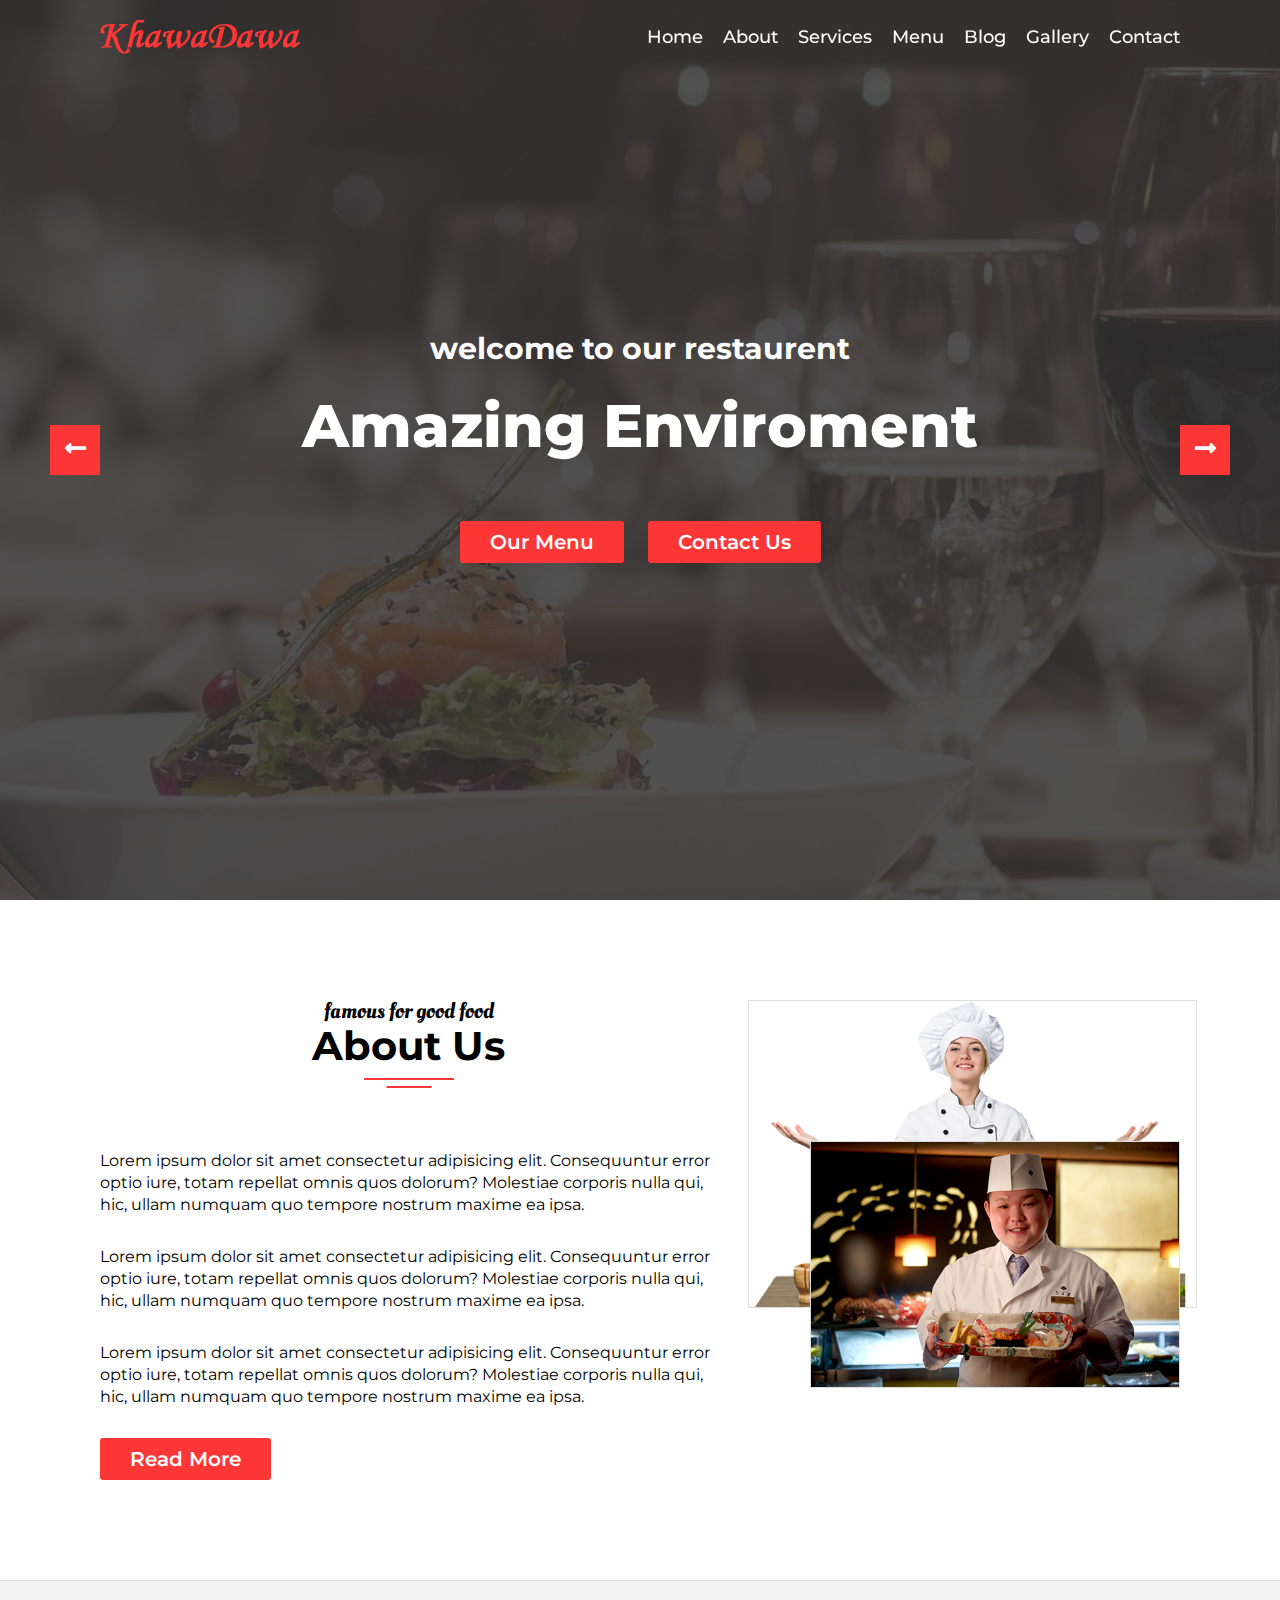
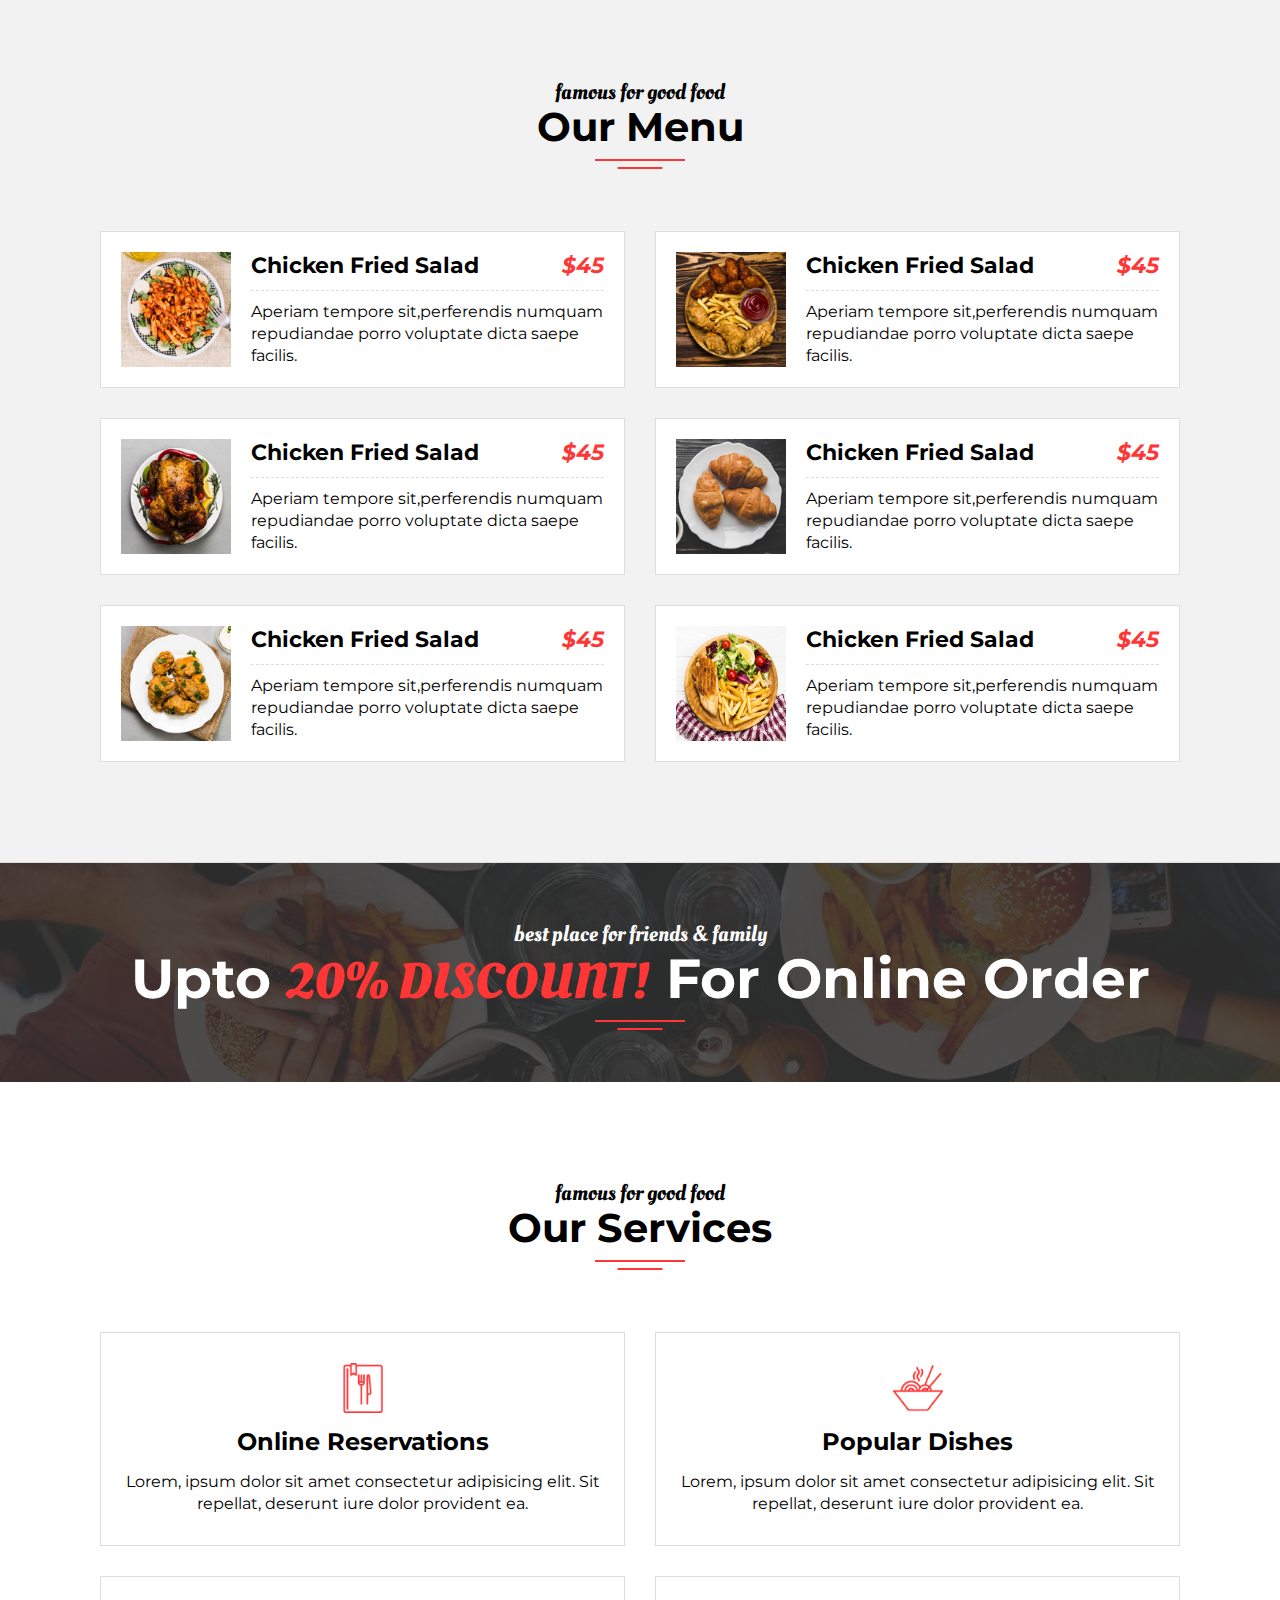
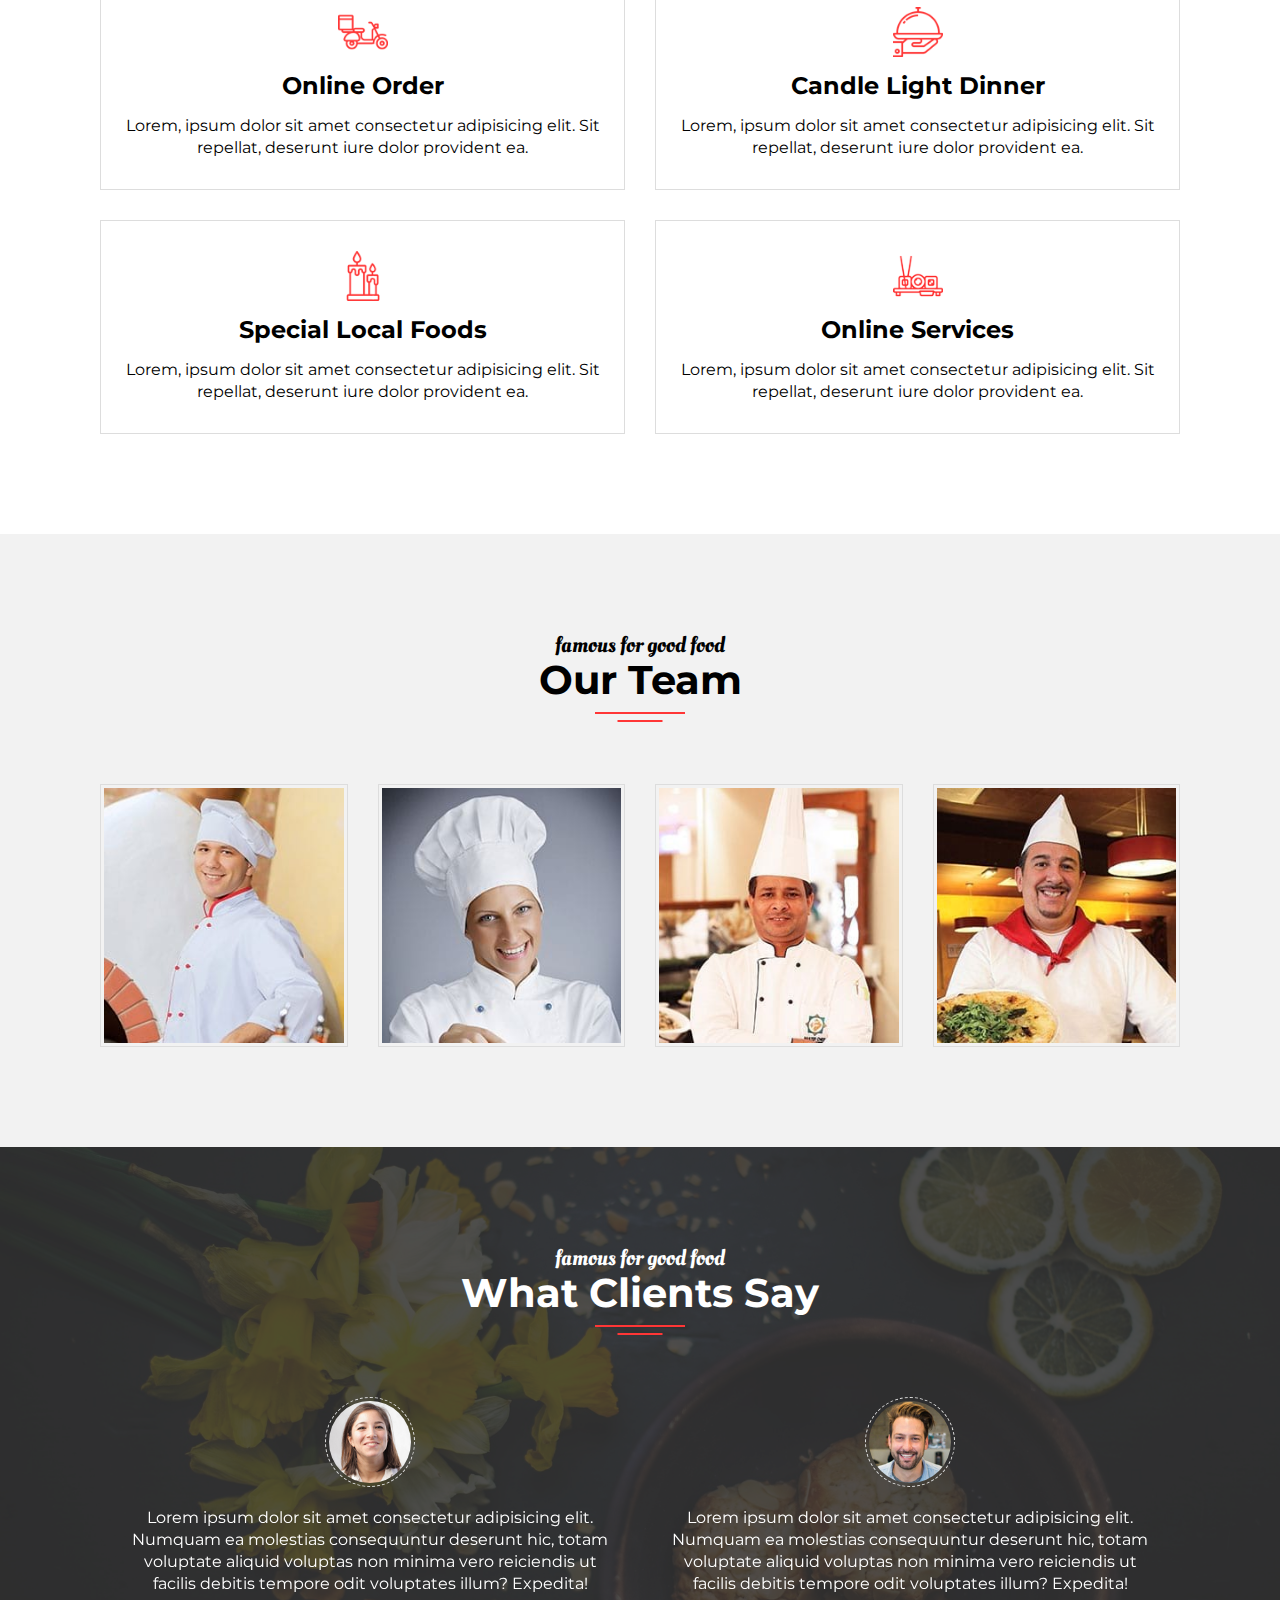
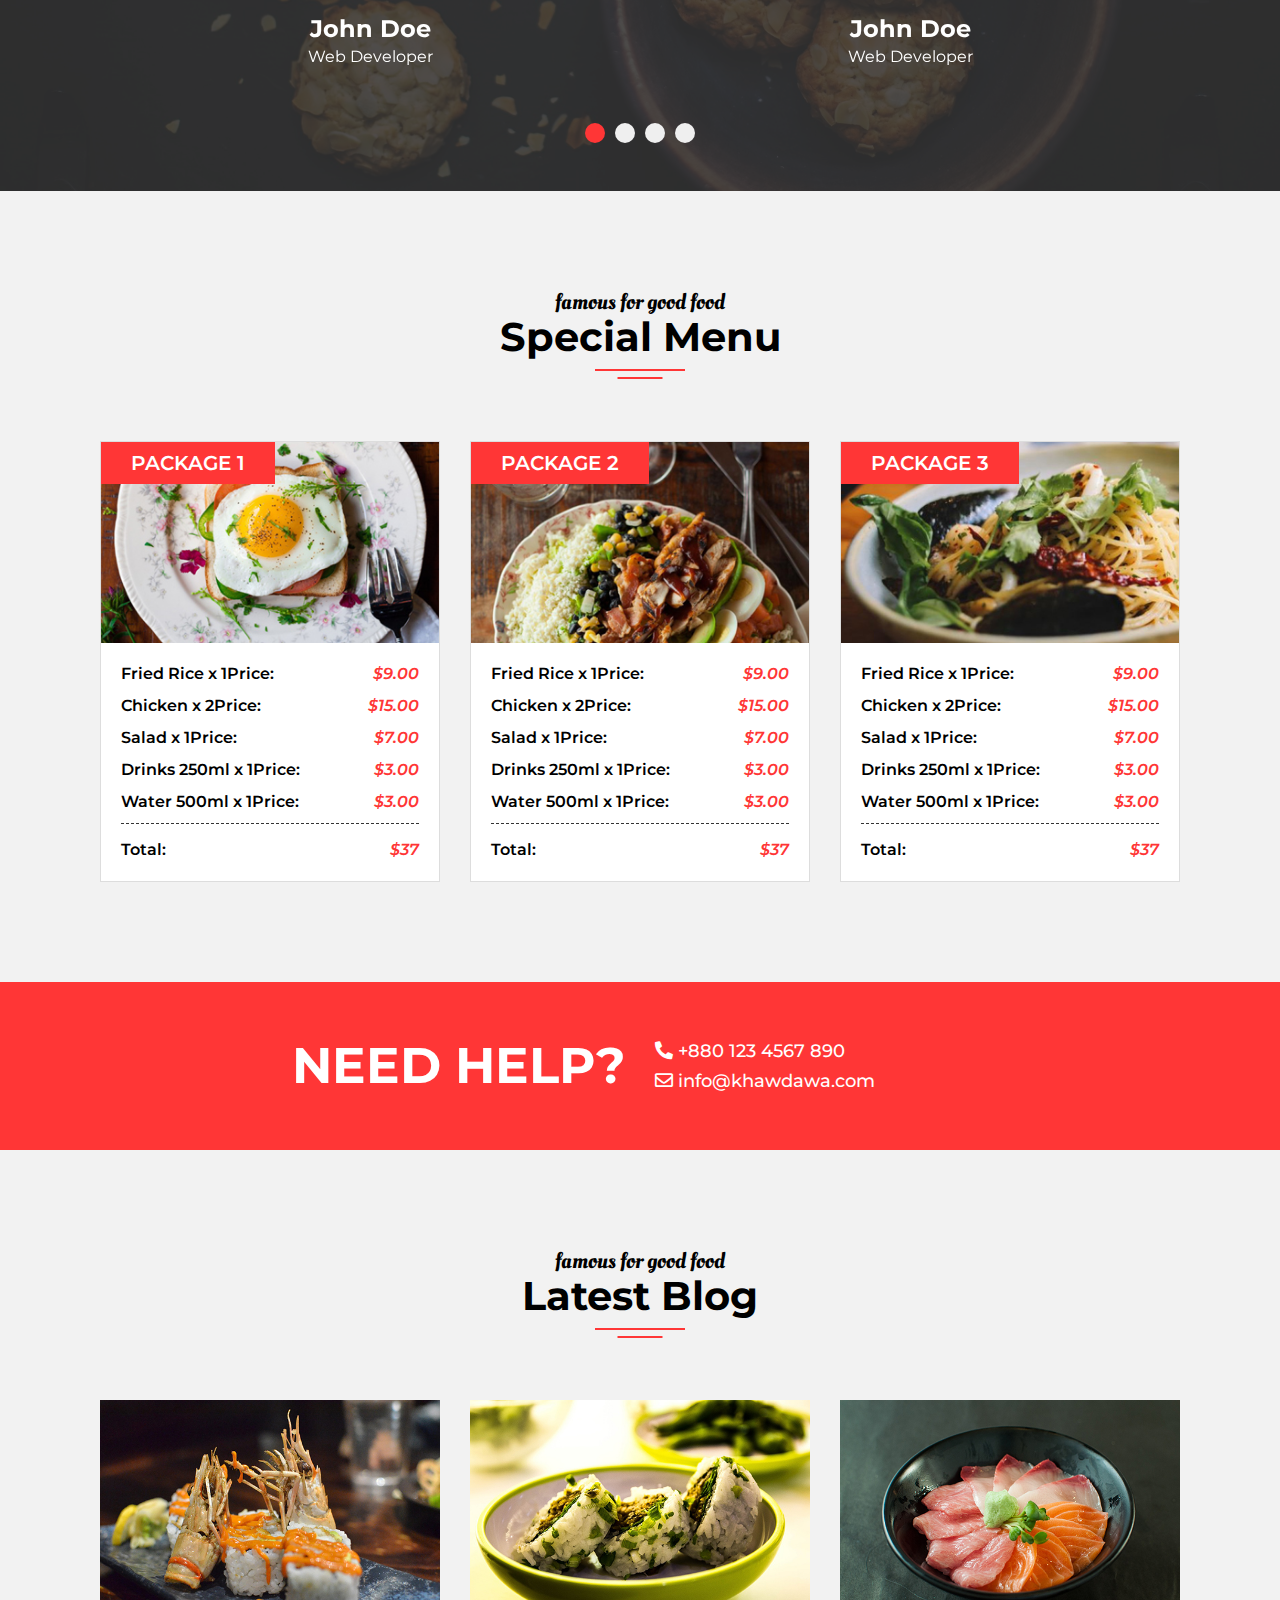
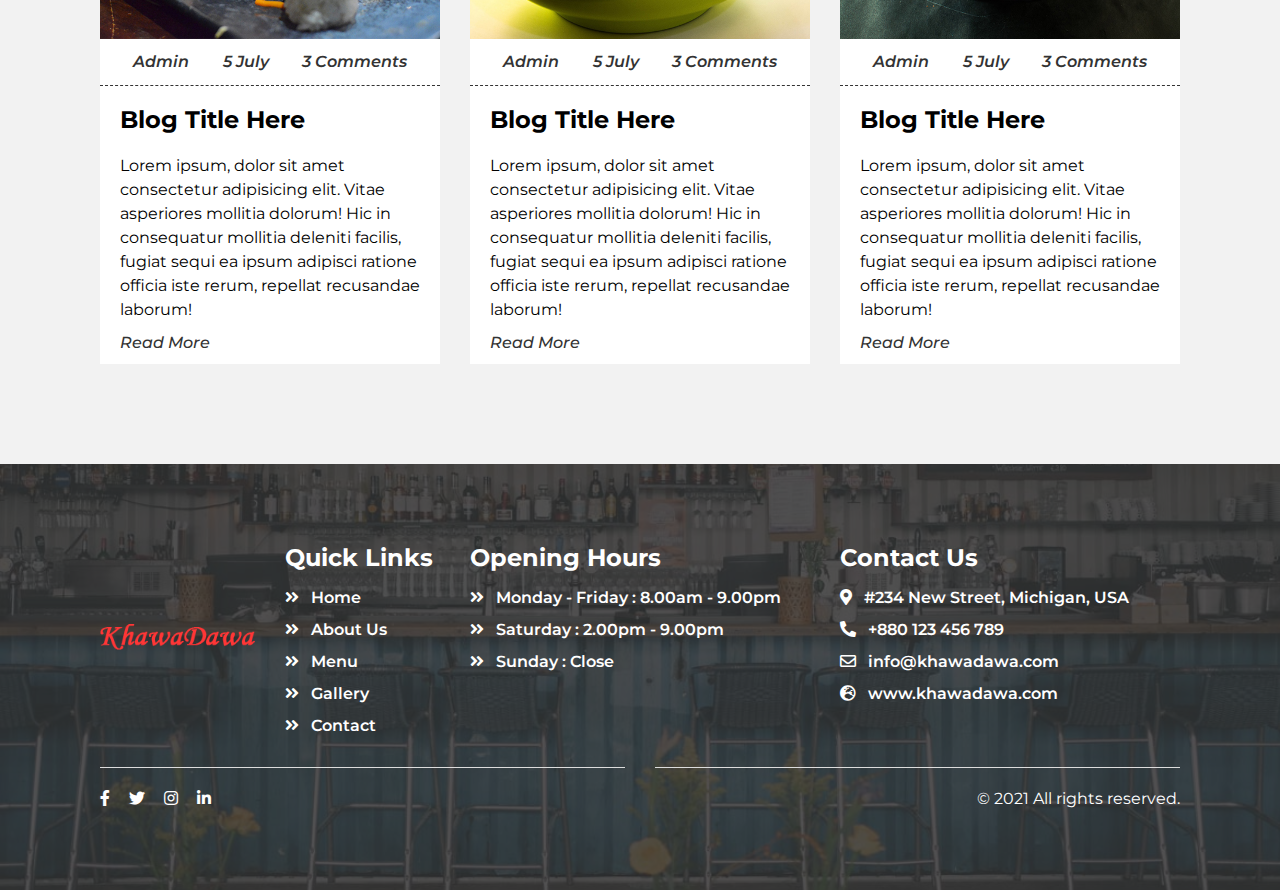
<file: index.html>
<!DOCTYPE html>
<html lang="en">
<head>
    <meta charset="UTF-8">
    <meta http-equiv="X-UA-Compatible" content="IE=edge">
    <meta name="viewport" content="width=device-width, initial-scale=1.0">
    <title>Home | Project Khawdawa</title>
    <!-- Font Awesome CSS -->
    <link rel="stylesheet" href="assets/css/plugins/font-awesome/css/all.min.css">
    <!-- Slick Slider CSS -->
    <link rel="stylesheet" href="assets/css/plugins/slick-slider/slick.css">
    <!-- Mobile Menu CSS -->
    <link rel="stylesheet" href="assets/css/plugins/slick-menu/slick-menu.css">
    <!-- Main CSS -->
    <link rel="stylesheet" href="assets/css/style.css">
</head>
<body>
    <!-- Header Area Start -->
    <header class="header-area">
        <div class="container">
            <div class="row align-center">
                <div class="col-md-3 col-sm-12">
                    <div class="logo">
                        <a href="">
                            <img src="assets/img/logo.png" alt="">
                        </a>
                    </div>
                </div>
                <div class="col-md-9 col-sm-12">
                    <div class="menu" id="nav">
                        <ul class="d-flex justify-md-end justify-sm-center">
                            <li><a href="index.html">home</a></li>
                            <li><a href="about.html">about</a></li>
                            <li><a href="services.html">services</a></li>
                            <li><a href="menu.html">menu</a></li>
                            <li><a href="blog.html">blog</a></li>
                            <li><a href="gallery.html">gallery</a></li>
                            <li><a href="contact.html">contact</a></li>
                        </ul>
                    </div>
                </div>
            </div>
        </div>
    </header>
    <!-- Header Area End -->
    
    <!-- Banner Area Start -->
    <section class="banner-area">
        <div class="single-banner bg" style="background-image: url('assets/img/slider/slide-1.jpg');">
            <div class="container">
                <div class="row">
                    <div class="col-sm-12 col">
                        <div class="banner-content">
                            <h5>welcome to our restaurent</h5>
                            <h2>Amazing enviroment</h2>
                            <div class="banner-btn">
                                <a href="" class="btn btn-box">our menu</a>
                                <a href="" class="btn btn-box">contact us</a>
                            </div>
                        </div>
                    </div>
                </div>
            </div>
        </div>
        <div class="single-banner bg" style="background-image: url('assets/img/slider/slide-2.jpg');">
            <div class="container">
                <div class="row">
                    <div class="col-sm-12 col">
                        <div class="banner-content">
                            <h5>welcome to our restaurent</h5>
                            <h2>Delicious Foods Zone</h2>
                            <div class="banner-btn">
                                <a href="" class="btn btn-box">our menu</a>
                                <a href="" class="btn btn-box">contact us</a>
                            </div>
                        </div>
                    </div>
                </div>
            </div>
        </div>
        <div class="single-banner bg" style="background-image: url('assets/img/slider/slide-3.jpg');">
            <div class="container">
                <div class="row">
                    <div class="col-sm-12 col">
                        <div class="banner-content">
                            <h5>welcome to our restaurent</h5>
                            <h2>Hot And Spicy Foods</h2>
                            <div class="banner-btn">
                                <a href="" class="btn btn-box">our menu</a>
                                <a href="" class="btn btn-box">contact us</a>
                            </div>
                        </div>
                    </div>
                </div>
            </div>
        </div>
    </section>
    <!-- Banner Area End -->
    
    <!-- About Area Start -->
    <section class="about-area pt-100 pb-100">
        <div class="container">
            <div class="row">
                <div class="col-xxl-6 col-xl-7 col-sm-12">
                    <div class="section-title">
                        <span>Famous for good food</span>
                        <h4>about us</h4>
                    </div>
                    <div class="about-content">
                        <p>Lorem ipsum dolor sit amet consectetur adipisicing elit. Consequuntur error optio iure, totam repellat omnis quos dolorum? Molestiae corporis nulla qui, hic, ullam numquam quo tempore nostrum maxime ea ipsa.</p>
                        <p>Lorem ipsum dolor sit amet consectetur adipisicing elit. Consequuntur error optio iure, totam repellat omnis quos dolorum? Molestiae corporis nulla qui, hic, ullam numquam quo tempore nostrum maxime ea ipsa.</p>
                        <p>Lorem ipsum dolor sit amet consectetur adipisicing elit. Consequuntur error optio iure, totam repellat omnis quos dolorum? Molestiae corporis nulla qui, hic, ullam numquam quo tempore nostrum maxime ea ipsa.</p>
                        <a href="" class="btn btn-box">read more</a>
                    </div>
                </div>
                <div class="col-xxl-6 col-xl-5 col-lg-12">
                    <div class="about-gallery">
                        <img src="assets/img/about/about-1.jpg" alt="">
                        <img src="assets/img/about/about-2.jpg" alt="">
                    </div>
                </div>
            </div>
        </div>
    </section>
    <!-- About Area End -->

    <!-- Our Menu Start Here -->
    <section class="menu-area pt-100 pb-70">
        <div class="container">
            <div class="row">
                <div class="col-sm-12 col">
                    <div class="section-title">
                        <span>Famous for good food</span>
                        <h4>our menu</h4>
                    </div>
                </div>
            </div>
            <div class="row">
                <div class="col-lg-6">
                    <div class="single-menu">
                        <img src="assets/img/menu/menu-1.jpg" alt="">
                        <div class="menu-content">
                            <h4>Chicken Fried Salad <span>$45</span></h4>
                            <p>Aperiam tempore sit,perferendis numquam repudiandae porro voluptate dicta saepe facilis.</p>
                        </div>
                    </div>
                    <div class="single-menu">
                        <img src="assets/img/menu/menu-2.jpg" alt="">
                        <div class="menu-content">
                            <h4>Chicken Fried Salad <span>$45</span></h4>
                            <p>Aperiam tempore sit,perferendis numquam repudiandae porro voluptate dicta saepe facilis.</p>
                        </div>
                    </div>
                    <div class="single-menu">
                        <img src="assets/img/menu/menu-3.jpg" alt="">
                        <div class="menu-content">
                            <h4>Chicken Fried Salad <span>$45</span></h4>
                            <p>Aperiam tempore sit,perferendis numquam repudiandae porro voluptate dicta saepe facilis.</p>
                        </div>
                    </div>
                </div>
                <div class="col-lg-6">
                    <div class="single-menu">
                        <img src="assets/img/menu/menu-4.jpg" alt="">
                        <div class="menu-content">
                            <h4>Chicken Fried Salad <span>$45</span></h4>
                            <p>Aperiam tempore sit,perferendis numquam repudiandae porro voluptate dicta saepe facilis.</p>
                        </div>
                    </div>
                    <div class="single-menu">
                        <img src="assets/img/menu/menu-5.jpg" alt="">
                        <div class="menu-content">
                            <h4>Chicken Fried Salad <span>$45</span></h4>
                            <p>Aperiam tempore sit,perferendis numquam repudiandae porro voluptate dicta saepe facilis.</p>
                        </div>
                    </div>
                    <div class="single-menu">
                        <img src="assets/img/menu/menu-6.jpg" alt="">
                        <div class="menu-content">
                            <h4>Chicken Fried Salad <span>$45</span></h4>
                            <p>Aperiam tempore sit,perferendis numquam repudiandae porro voluptate dicta saepe facilis.</p>
                        </div>
                    </div>
                </div>
            </div>
        </div>
    </section>
    <!-- Our Menu End Here -->

    <!-- CTA Top Start Here -->
    <section class="cta-top-area bg pt-60 pb-60" style="background-image: url('assets/img/top_cta.jpg');">
        <div class="section-title">
            <span>Best place for friends & family</span>
            <h4>upto <span>20% discount!</span> for online order</h4>
        </div>
    </section>
    <!-- CTA Top End Here -->

    <!-- Services Area Start Here -->
    <section class="services-area pt-100 pb-70">
        <div class="container">
            <div class="row">
                <div class="col-sm-12 col">
                    <div class="section-title">
                        <span>Famous for good food</span>
                        <h4>our services</h4>
                    </div>
                </div>
            </div>
            <div class="row">
                <div class="col-xxl-4 col-md-6">
                    <div class="single-service">
                        <img src="assets/img/services/service-1.png" alt="">
                        <h4>Online Reservations</h4>
                        <p>Lorem, ipsum dolor sit amet consectetur adipisicing elit. Sit repellat, deserunt iure dolor provident ea.</p>
                    </div>
                </div>
                <div class="col-xxl-4 col-md-6">
                    <div class="single-service">
                        <img src="assets/img/services/service-2.png" alt="">
                        <h4>Popular Dishes</h4>
                        <p>Lorem, ipsum dolor sit amet consectetur adipisicing elit. Sit repellat, deserunt iure dolor provident ea.</p>
                    </div>
                </div>
                <div class="col-xxl-4 col-md-6">
                    <div class="single-service">
                        <img src="assets/img/services/service-3.png" alt="">
                        <h4>Online Order</h4>
                        <p>Lorem, ipsum dolor sit amet consectetur adipisicing elit. Sit repellat, deserunt iure dolor provident ea.</p>
                    </div>
                </div>
                <div class="col-xxl-4 col-md-6">
                    <div class="single-service">
                        <img src="assets/img/services/service-4.png" alt="">
                        <h4>Candle Light Dinner</h4>
                        <p>Lorem, ipsum dolor sit amet consectetur adipisicing elit. Sit repellat, deserunt iure dolor provident ea.</p>
                    </div>
                </div>
                <div class="col-xxl-4 col-md-6">
                    <div class="single-service">
                        <img src="assets/img/services/service-5.png" alt="">
                        <h4>Special Local Foods</h4>
                        <p>Lorem, ipsum dolor sit amet consectetur adipisicing elit. Sit repellat, deserunt iure dolor provident ea.</p>
                    </div>
                </div>
                <div class="col-xxl-4 col-md-6">
                    <div class="single-service">
                        <img src="assets/img/services/service-6.png" alt="">
                        <h4>Online Services</h4>
                        <p>Lorem, ipsum dolor sit amet consectetur adipisicing elit. Sit repellat, deserunt iure dolor provident ea.</p>
                    </div>
                </div>
            </div>
        </div>
    </section>
    <!-- Services Area End Here -->

    <!-- Team Area Start Here -->
    <section class="team-area pt-100 pb-100">
        <div class="container">
            <div class="row">
                <div class="col-sm-12 col">
                    <div class="section-title">
                        <span>Famous for good food</span>
                        <h4>our team</h4>
                    </div>
                </div>
            </div>
            <div class="row">
                <div class="col-lg-3 col-sm-6 col">
                    <div class="single-team">
                        <img src="assets/img/team/team1.jpg" alt="">
                        <div class="team-content">
                            <h4>john doe <span>chief chef</span></h4>
                        </div>
                    </div>
                </div>
                <div class="col-lg-3 col-sm-6 col">
                    <div class="single-team">
                        <img src="assets/img/team/team2.jpg" alt="">
                        <div class="team-content">
                            <h4>john doe <span>chief chef</span></h4>
                        </div>
                    </div>
                </div>
                <div class="col-lg-3 col-sm-6 col">
                    <div class="single-team">
                        <img src="assets/img/team/team3.jpg" alt="">
                        <div class="team-content">
                            <h4>john doe <span>chief chef</span></h4>
                        </div>
                    </div>
                </div>
                <div class="col-lg-3 col-sm-6 col">
                    <div class="single-team">
                        <img src="assets/img/team/team4.jpg" alt="">
                        <div class="team-content">
                            <h4>john doe <span>chief chef</span></h4>
                        </div>
                    </div>
                </div>
            </div>
        </div>
    </section>
    <!-- Team Area End Here -->

    <!-- Testimonials Area Start Here -->
    <section class="testimonials-area bg pt-100 pb-120" style="background-image: url('assets/img/testi_back.jpg');">
        <div class="container">
            <div class="row">
                <div class="col-sm-12 col">
                    <div class="section-title">
                        <span>Famous for good food</span>
                        <h4>what Clients say</h4>
                    </div>
                </div>
            </div>
            <div class="row">
                <div class="col-sm-12 col">
                    <div class="testimonials">
                        <div class="single-testimonials">
                            <img src="assets/img/testimonial/testimonial-5.jpg" alt="">
                            <p>Lorem ipsum dolor sit amet consectetur adipisicing elit. Numquam ea molestias consequuntur deserunt hic, totam voluptate aliquid voluptas non minima vero reiciendis ut facilis debitis tempore odit voluptates illum? Expedita!</p>
                            <h4>john doe <span>web developer</span></h4>
                        </div>
                        <div class="single-testimonials">
                            <img src="assets/img/testimonial/testimonial-3.jpg" alt="">
                            <p>Lorem ipsum dolor sit amet consectetur adipisicing elit. Numquam ea molestias consequuntur deserunt hic, totam voluptate aliquid voluptas non minima vero reiciendis ut facilis debitis tempore odit voluptates illum? Expedita!</p>
                            <h4>john doe <span>web developer</span></h4>
                        </div>
                        <div class="single-testimonials">
                            <img src="assets/img/testimonial/testimonial-2.jpg" alt="">
                            <p>Lorem ipsum dolor sit amet consectetur adipisicing elit. Numquam ea molestias consequuntur deserunt hic, totam voluptate aliquid voluptas non minima vero reiciendis ut facilis debitis tempore odit voluptates illum? Expedita!</p>
                            <h4>john doe <span>web developer</span></h4>
                        </div>
                        <div class="single-testimonials">
                            <img src="assets/img/testimonial/testimonial-4.jpg" alt="">
                            <p>Lorem ipsum dolor sit amet consectetur adipisicing elit. Numquam ea molestias consequuntur deserunt hic, totam voluptate aliquid voluptas non minima vero reiciendis ut facilis debitis tempore odit voluptates illum? Expedita!</p>
                            <h4>john doe <span>web developer</span></h4>
                        </div>
                    </div>
                </div>
            </div>
        </div>
    </section>
    <!-- Testimonials Area End Here -->

    <!-- Special Menu Area Start Here -->
    <section class="special-menu-area pt-100 pb-100">
        <div class="container">
            <div class="row">
                <div class="col-sm-12 col">
                    <div class="section-title">
                        <span>Famous for good food</span>
                        <h4>special menu</h4>
                    </div>
                </div>
            </div>
            <div class="row">
                <div class="col-lg-4 col-sm-12 col">
                    <div class="single-special-menu">
                        <img src="assets/img/special/sp1.jpg" alt="">
                        <p>package 1</p>
                        <div class="special-menu-content">
                            <ul>
                                <li>Fried Rice x 1Price: <span>$9.00</span></li>
                                <li>Chicken x 2Price: <span>$15.00</span></li>
                                <li>Salad x 1Price: <span>$7.00</span></li>
                                <li>Drinks 250ml x 1Price: <span>$3.00</span></li>
                                <li>Water 500ml x 1Price: <span>$3.00</span></li>
                                <li>Total: <span>$37</span></li>
                            </ul>
                        </div>
                    </div>
                </div>
                <div class="col-lg-4 col-sm-12 col">
                    <div class="single-special-menu">
                        <img src="assets/img/special/sp2.jpg" alt="">
                        <p>package 2</p>
                        <div class="special-menu-content">
                            <ul>
                                <li>Fried Rice x 1Price: <span>$9.00</span></li>
                                <li>Chicken x 2Price: <span>$15.00</span></li>
                                <li>Salad x 1Price: <span>$7.00</span></li>
                                <li>Drinks 250ml x 1Price: <span>$3.00</span></li>
                                <li>Water 500ml x 1Price: <span>$3.00</span></li>
                                <li>Total: <span>$37</span></li>
                            </ul>
                        </div>
                    </div>
                </div>
                <div class="col-lg-4 col-sm-12 col">
                    <div class="single-special-menu">
                        <img src="assets/img/special/sp3.jpg" alt="">
                        <p>package 3</p>
                        <div class="special-menu-content">
                            <ul>
                                <li>Fried Rice x 1Price: <span>$9.00</span></li>
                                <li>Chicken x 2Price: <span>$15.00</span></li>
                                <li>Salad x 1Price: <span>$7.00</span></li>
                                <li>Drinks 250ml x 1Price: <span>$3.00</span></li>
                                <li>Water 500ml x 1Price: <span>$3.00</span></li>
                                <li>Total: <span>$37</span></li>
                            </ul>
                        </div>
                    </div>
                </div>
            </div>
        </div>
    </section>
    <!-- Special Menu Area End Here -->

    <!-- CTA Bottom Area Start Here -->
    <section class="cta-bottom-area">
        <div class="container">
            <div class="row align-center">
                <div class="col-md-6 col-sm-12 col">
                    <h2>need help?</h2>
                </div>
                <div class="col-md-6 col-sm-12 col">
                    <a href="tel:+880 123 4567 890"><i class="fas fa-phone-alt"></i> +880 123 4567 890</a>
                    <a href="mailto:info@khawdawa.com"><i class="far fa-envelope"></i> info@khawdawa.com</a>
                </div>
            </div>
        </div>
    </section>
    <!-- CTA Bottom Area End Here -->

    <!-- Blog Area Start Here -->
    <section class="blog-area pt-100 pb-100">
        <div class="container">
            <div class="row">
                <div class="col-sm-12 col">
                    <div class="section-title">
                        <span>Famous for good food</span>
                        <h4>latest blog</h4>
                    </div>
                </div>
            </div>
            <div class="row">
                <div class="col-lg-4 col-sm-12 col">
                    <div class="single-blog">
                        <img src="assets/img/blog/blog-1.jpg" alt="">
                        <div class="blog-meta">
                            <a href="">admin</a>
                            <a href="">5 july</a>
                            <a href="">3 comments</a>
                        </div>
                        <h4>blog title here</h4>
                        <p>Lorem ipsum, dolor sit amet consectetur adipisicing elit. Vitae asperiores mollitia dolorum! Hic in consequatur mollitia deleniti facilis, fugiat sequi ea ipsum adipisci ratione officia iste rerum, repellat recusandae laborum! </p>
                        <a href="">read more</a>
                    </div>
                </div>
                <div class="col-lg-4 col-sm-12 col">
                    <div class="single-blog">
                        <img src="assets/img/blog/blog-2.jpg" alt="">
                        <div class="blog-meta">
                            <a href="">admin</a>
                            <a href="">5 july</a>
                            <a href="">3 comments</a>
                        </div>
                        <h4>blog title here</h4>
                        <p>Lorem ipsum, dolor sit amet consectetur adipisicing elit. Vitae asperiores mollitia dolorum! Hic in consequatur mollitia deleniti facilis, fugiat sequi ea ipsum adipisci ratione officia iste rerum, repellat recusandae laborum! </p>
                        <a href="">read more</a>
                    </div>
                </div>
                <div class="col-lg-4 col-sm-12 col">
                    <div class="single-blog">
                        <img src="assets/img/blog/blog-3.jpg" alt="">
                        <div class="blog-meta">
                            <a href="">admin</a>
                            <a href="">5 july</a>
                            <a href="">3 comments</a>
                        </div>
                        <h4>blog title here</h4>
                        <p>Lorem ipsum, dolor sit amet consectetur adipisicing elit. Vitae asperiores mollitia dolorum! Hic in consequatur mollitia deleniti facilis, fugiat sequi ea ipsum adipisci ratione officia iste rerum, repellat recusandae laborum! </p>
                        <a href="">read more</a>
                    </div>
                </div>
            </div>
        </div>
    </section>
    <!-- Blog Area End Here -->

    <!-- Footer Area Start Here -->
    <footer class="footer-area bg pt-80 pb-80" style="background-image: url('assets/img/footer_back.jpg');">
        <div class="container">
            <div class="row">
                <div class="col-xl-2 col-md-6 col-sm-12 col">
                    <div class="single-footer">
                        <img src="assets/img/logo.png" alt="">
                    </div>
                </div>
                <div class="col-xl-2 col-md-6 col-sm-12">
                    <div class="single-footer">
                        <h4>quick links</h4>
                        <ul>
                            <li><a href=""><i class="fas fa-angle-double-right"></i> home</a></li>
                            <li><a href=""><i class="fas fa-angle-double-right"></i> about us</a></li>
                            <li><a href=""><i class="fas fa-angle-double-right"></i> menu</a></li>
                            <li><a href=""><i class="fas fa-angle-double-right"></i> gallery</a></li>
                            <li><a href=""><i class="fas fa-angle-double-right"></i> contact</a></li>
                        </ul>
                    </div>
                </div>
                <div class="col-xl-4 col-md-6 col-sm-12 col">
                    <div class="single-footer">
                        <h4>opening hours</h4>
                        <ul>
                            <li><i class="fas fa-angle-double-right"></i> Monday - Friday : 8.00am - 9.00pm</li>
                            <li><i class="fas fa-angle-double-right"></i> Saturday : 2.00pm - 9.00pm</li>
                            <li><i class="fas fa-angle-double-right"></i> Sunday : Close</li>
                        </ul>
                    </div>
                </div>
                <div class="col-xl-4 col-md-6 col-sm-12 col">
                    <div class="single-footer">
                        <h4>contact us</h4>
                        <ul> 
                            <li><i class="fas fa-map-marker-alt"></i> #234 New Street, Michigan, USA</li>
                            <li><i class="fas fa-phone-alt"></i> +880 123 456 789</li>
                            <li><i class="far fa-envelope"></i> info@khawadawa.com</li>
                            <li><i class="fas fa-globe-europe"></i> www.khawadawa.com</li>
                        </ul>
                    </div>
                </div>
            </div>
            <div class="row">
                <div class="col-sm-6 col">
                    <div class="footer-social">
                        <a href=""><i class="fab fa-facebook-f"></i></a>
                        <a href=""><i class="fab fa-twitter"></i></a>
                        <a href=""><i class="fab fa-instagram"></i></a>
                        <a href=""><i class="fab fa-linkedin-in"></i></a>
                    </div>
                </div>
                <div class="col-sm-6 col">
                    <div class="footer-copy">
                        <p>&copy; 2021 All rights reserved.</p>
                    </div>
                </div>
            </div>
        </div>
    </footer>
    <!-- Footer Area End Here -->

    <!-- jQuery Library -->
    <script src="assets/js/jquery-1.12.min.js"></script>
    <!-- Slick Slider JS -->
    <script src="assets/js/slick.min.js"></script>
    <!-- Mobile Menu JS -->
    <script src="assets/js/slick-nav.min.js"></script>
    <!-- Main JS -->
    <script src="assets/js/main.js"></script>
</body>
</html>
</file>
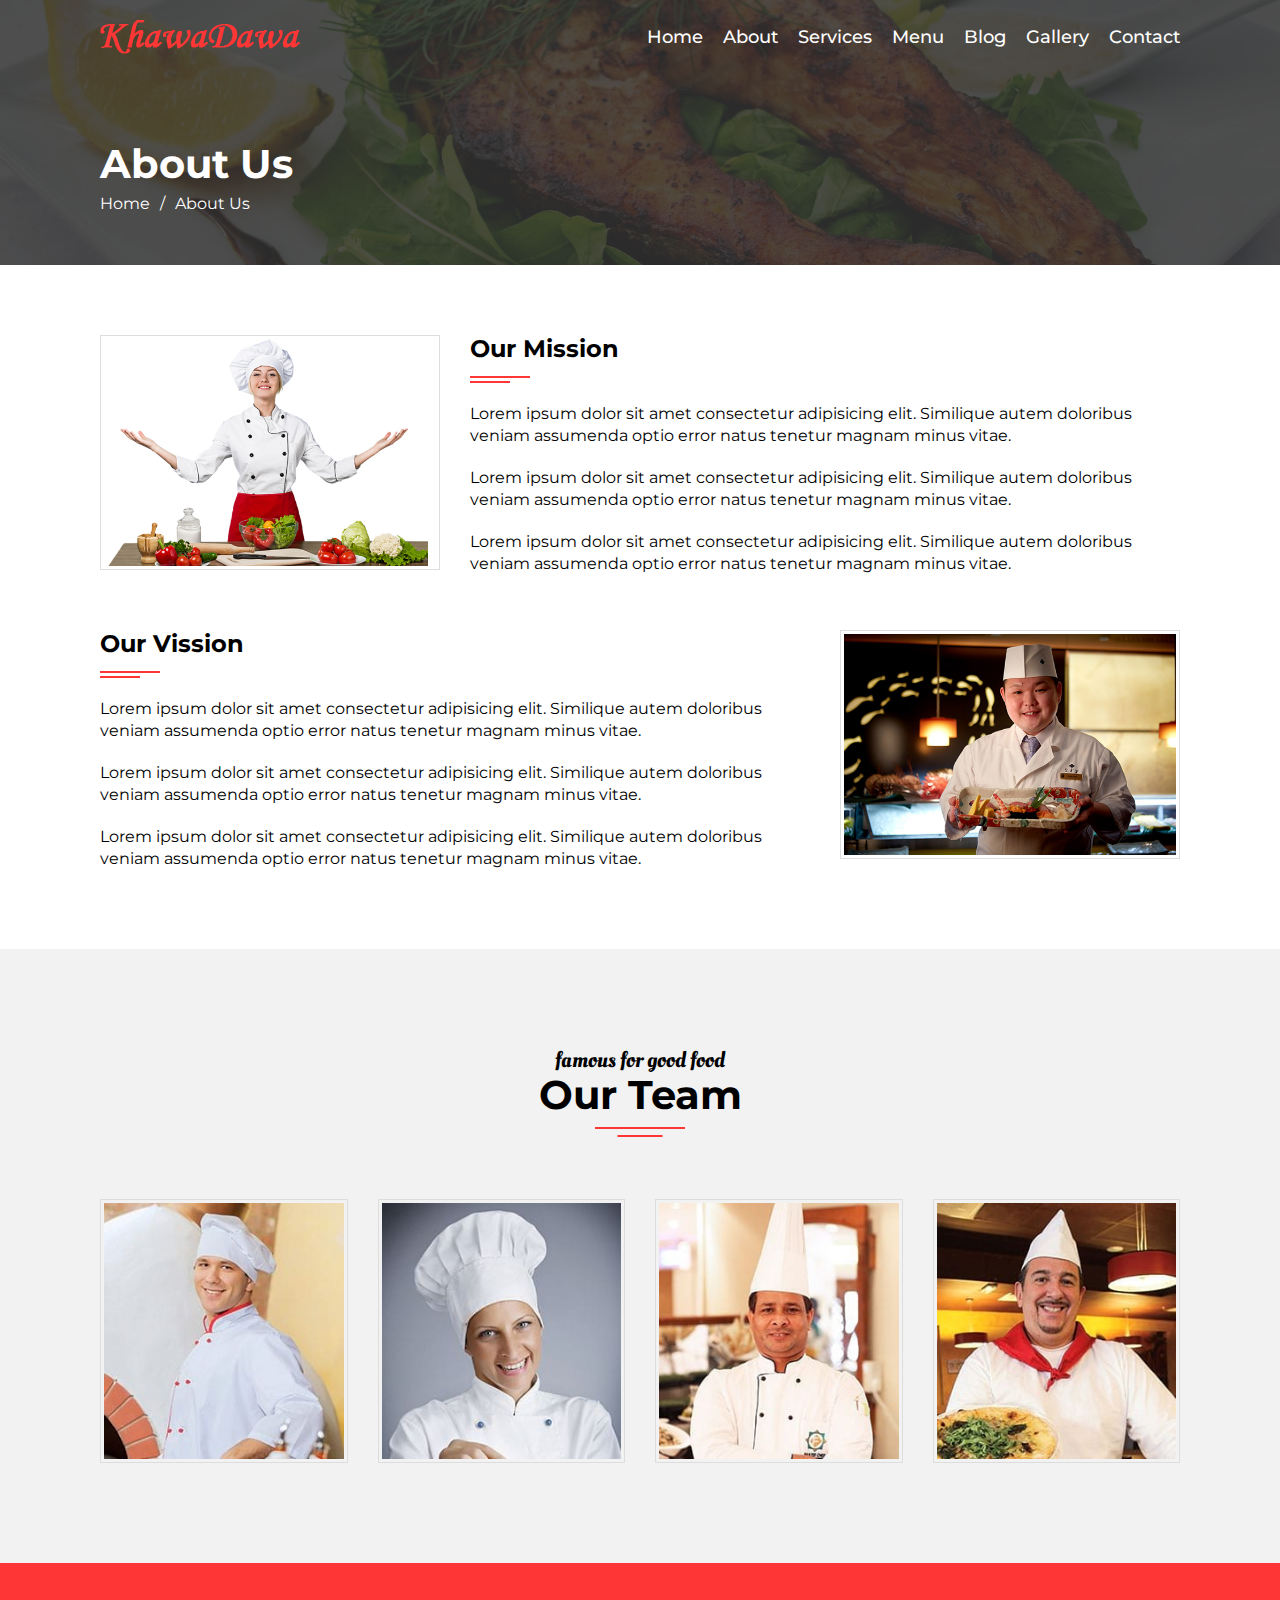
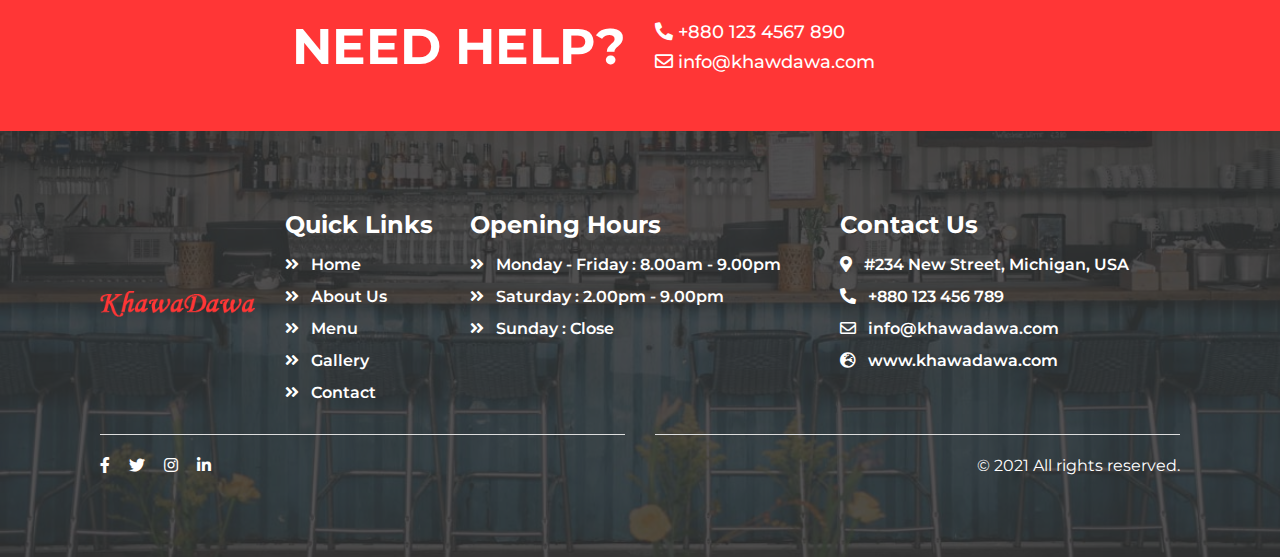
<file: about.html>
<!DOCTYPE html>
<html lang="en">
<head>
    <meta charset="UTF-8">
    <meta http-equiv="X-UA-Compatible" content="IE=edge">
    <meta name="viewport" content="width=device-width, initial-scale=1.0">
    <title>About Us | Project Khawdawa</title>
    <!-- Font Awesome CSS -->
    <link rel="stylesheet" href="assets/css/plugins/font-awesome/css/all.min.css">
    <!-- Slick Slider CSS -->
    <link rel="stylesheet" href="assets/css/plugins/slick-slider/slick.css">
    <!-- Mobile Menu CSS -->
    <link rel="stylesheet" href="assets/css/plugins/slick-menu/slick-menu.css">
    <!-- Main CSS -->
    <link rel="stylesheet" href="assets/css/style.css">
</head>
<body>
    <!-- Header Area Start -->
    <header class="header-area">
        <div class="container">
            <div class="row align-center">
                <div class="col-md-3 col-sm-12">
                    <div class="logo">
                        <a href="">
                            <img src="assets/img/logo.png" alt="">
                        </a>
                    </div>
                </div>
                <div class="col-md-9 col-sm-12">
                    <div class="menu" id="nav">
                        <ul class="d-flex justify-md-end justify-sm-center">
                            <li><a href="index.html">home</a></li>
                            <li><a href="about.html">about</a></li>
                            <li><a href="services.html">services</a></li>
                            <li><a href="menu.html">menu</a></li>
                            <li><a href="blog.html">blog</a></li>
                            <li><a href="gallery.html">gallery</a></li>
                            <li><a href="contact.html">contact</a></li>
                        </ul>
                    </div>
                </div>
            </div>
        </div>
    </header>
    <!-- Header Area End -->

    <!-- Breadcumb Area Start Here -->
    <section class="breadcumb-area bg" style="background-image: url('assets/img/page-bg.jpg');">
        <div class="container">
            <div class="row">
                <div class="col-lg-12">
                    <h4>about us</h4>
                    <ul>
                        <li><a href="">home</a></li>
                        <li>/</li>
                        <li>about us</li>
                    </ul>
                </div>
            </div>
        </div>
    </section>
    <!-- Breadcumb Areat End Here -->

    <!-- About Area Start Here -->
    <section class="about-area pt-70 pb-30">
        <div class="container">
            <div class="row">
                <div class="col-lg-4 col-md-12">
                    <div class="about-page-img">
                        <img src="assets/img/about/about-1.jpg" alt="">
                    </div>
                </div>
                <div class="col-lg-8 col-md-12">
                    <div class="title">
                        <h4>our mission</h4>
                    </div>
                    <div class="about-page-content">
                        <p>Lorem ipsum dolor sit amet consectetur adipisicing elit. Similique autem doloribus veniam assumenda optio error natus tenetur magnam minus vitae.</p>
                        <p>Lorem ipsum dolor sit amet consectetur adipisicing elit. Similique autem doloribus veniam assumenda optio error natus tenetur magnam minus vitae.</p>
                        <p>Lorem ipsum dolor sit amet consectetur adipisicing elit. Similique autem doloribus veniam assumenda optio error natus tenetur magnam minus vitae.</p>
                    </div>
                </div>
            </div>
            <div class="row">
                <div class="col-lg-8 col-md-12">
                    <div class="title">
                        <h4>our vission</h4>
                    </div>
                    <div class="about-page-content">
                        <p>Lorem ipsum dolor sit amet consectetur adipisicing elit. Similique autem doloribus veniam assumenda optio error natus tenetur magnam minus vitae.</p>
                        <p>Lorem ipsum dolor sit amet consectetur adipisicing elit. Similique autem doloribus veniam assumenda optio error natus tenetur magnam minus vitae.</p>
                        <p>Lorem ipsum dolor sit amet consectetur adipisicing elit. Similique autem doloribus veniam assumenda optio error natus tenetur magnam minus vitae.</p>
                    </div>
                </div>
                <div class="col-lg-4 col-md-12">
                    <div class="about-page-img">
                        <img src="assets/img/about/about-2.jpg" alt="">
                    </div>
                </div>
            </div>
        </div>
    </section>
    <!-- About Area End Here -->

    <!-- Team Area Start Here -->
    <section class="team-area pt-100 pb-100">
        <div class="container">
            <div class="row">
                <div class="col-sm-12 col">
                    <div class="section-title">
                        <span>Famous for good food</span>
                        <h4>our team</h4>
                    </div>
                </div>
            </div>
            <div class="row">
                <div class="col-lg-3 col-sm-6 col">
                    <div class="single-team">
                        <img src="assets/img/team/team1.jpg" alt="">
                        <div class="team-content">
                            <h4>john doe <span>chief chef</span></h4>
                        </div>
                    </div>
                </div>
                <div class="col-lg-3 col-sm-6 col">
                    <div class="single-team">
                        <img src="assets/img/team/team2.jpg" alt="">
                        <div class="team-content">
                            <h4>john doe <span>chief chef</span></h4>
                        </div>
                    </div>
                </div>
                <div class="col-lg-3 col-sm-6 col">
                    <div class="single-team">
                        <img src="assets/img/team/team3.jpg" alt="">
                        <div class="team-content">
                            <h4>john doe <span>chief chef</span></h4>
                        </div>
                    </div>
                </div>
                <div class="col-lg-3 col-sm-6 col">
                    <div class="single-team">
                        <img src="assets/img/team/team4.jpg" alt="">
                        <div class="team-content">
                            <h4>john doe <span>chief chef</span></h4>
                        </div>
                    </div>
                </div>
            </div>
        </div>
    </section>
    <!-- Team Area End Here -->


   <!-- CTA Bottom Area Start Here -->
   <section class="cta-bottom-area">
    <div class="container">
        <div class="row align-center">
            <div class="col-md-6 col-sm-12 col">
                <h2>need help?</h2>
            </div>
            <div class="col-md-6 col-sm-12 col">
                <a href="tel:+880 123 4567 890"><i class="fas fa-phone-alt"></i> +880 123 4567 890</a>
                <a href="mailto:info@khawdawa.com"><i class="far fa-envelope"></i> info@khawdawa.com</a>
            </div>
        </div>
    </div>
</section>
<!-- CTA Bottom Area End Here -->

        <!-- Footer Area Start Here -->
        <footer class="footer-area bg pt-80 pb-80" style="background-image: url('assets/img/footer_back.jpg');">
            <div class="container">
                <div class="row">
                    <div class="col-xl-2 col-md-6 col-sm-12 col">
                        <div class="single-footer">
                            <img src="assets/img/logo.png" alt="">
                        </div>
                    </div>
                    <div class="col-xl-2 col-md-6 col-sm-12">
                        <div class="single-footer">
                            <h4>quick links</h4>
                            <ul>
                                <li><a href=""><i class="fas fa-angle-double-right"></i> home</a></li>
                                <li><a href=""><i class="fas fa-angle-double-right"></i> about us</a></li>
                                <li><a href=""><i class="fas fa-angle-double-right"></i> menu</a></li>
                                <li><a href=""><i class="fas fa-angle-double-right"></i> gallery</a></li>
                                <li><a href=""><i class="fas fa-angle-double-right"></i> contact</a></li>
                            </ul>
                        </div>
                    </div>
                    <div class="col-xl-4 col-md-6 col-sm-12 col">
                        <div class="single-footer">
                            <h4>opening hours</h4>
                            <ul>
                                <li><i class="fas fa-angle-double-right"></i> Monday - Friday : 8.00am - 9.00pm</li>
                                <li><i class="fas fa-angle-double-right"></i> Saturday : 2.00pm - 9.00pm</li>
                                <li><i class="fas fa-angle-double-right"></i> Sunday : Close</li>
                            </ul>
                        </div>
                    </div>
                    <div class="col-xl-4 col-md-6 col-sm-12 col">
                        <div class="single-footer">
                            <h4>contact us</h4>
                            <ul> 
                                <li><i class="fas fa-map-marker-alt"></i> #234 New Street, Michigan, USA</li>
                                <li><i class="fas fa-phone-alt"></i> +880 123 456 789</li>
                                <li><i class="far fa-envelope"></i> info@khawadawa.com</li>
                                <li><i class="fas fa-globe-europe"></i> www.khawadawa.com</li>
                            </ul>
                        </div>
                    </div>
                </div>
                <div class="row">
                    <div class="col-sm-6 col">
                        <div class="footer-social">
                            <a href=""><i class="fab fa-facebook-f"></i></a>
                            <a href=""><i class="fab fa-twitter"></i></a>
                            <a href=""><i class="fab fa-instagram"></i></a>
                            <a href=""><i class="fab fa-linkedin-in"></i></a>
                        </div>
                    </div>
                    <div class="col-sm-6 col">
                        <div class="footer-copy">
                            <p>&copy; 2021 All rights reserved.</p>
                        </div>
                    </div>
                </div>
            </div>
        </footer>
        <!-- Footer Area End Here -->

    <!-- jQuery Library -->
    <script src="assets/js/jquery-1.12.min.js"></script>
    <!-- Slick Slider JS -->
    <script src="assets/js/slick.min.js"></script>
    <!-- Mobile Menu JS -->
    <script src="assets/js/slick-nav.min.js"></script>
    <!-- Main JS -->
    <script src="assets/js/main.js"></script>
</body>
</html>
</file>
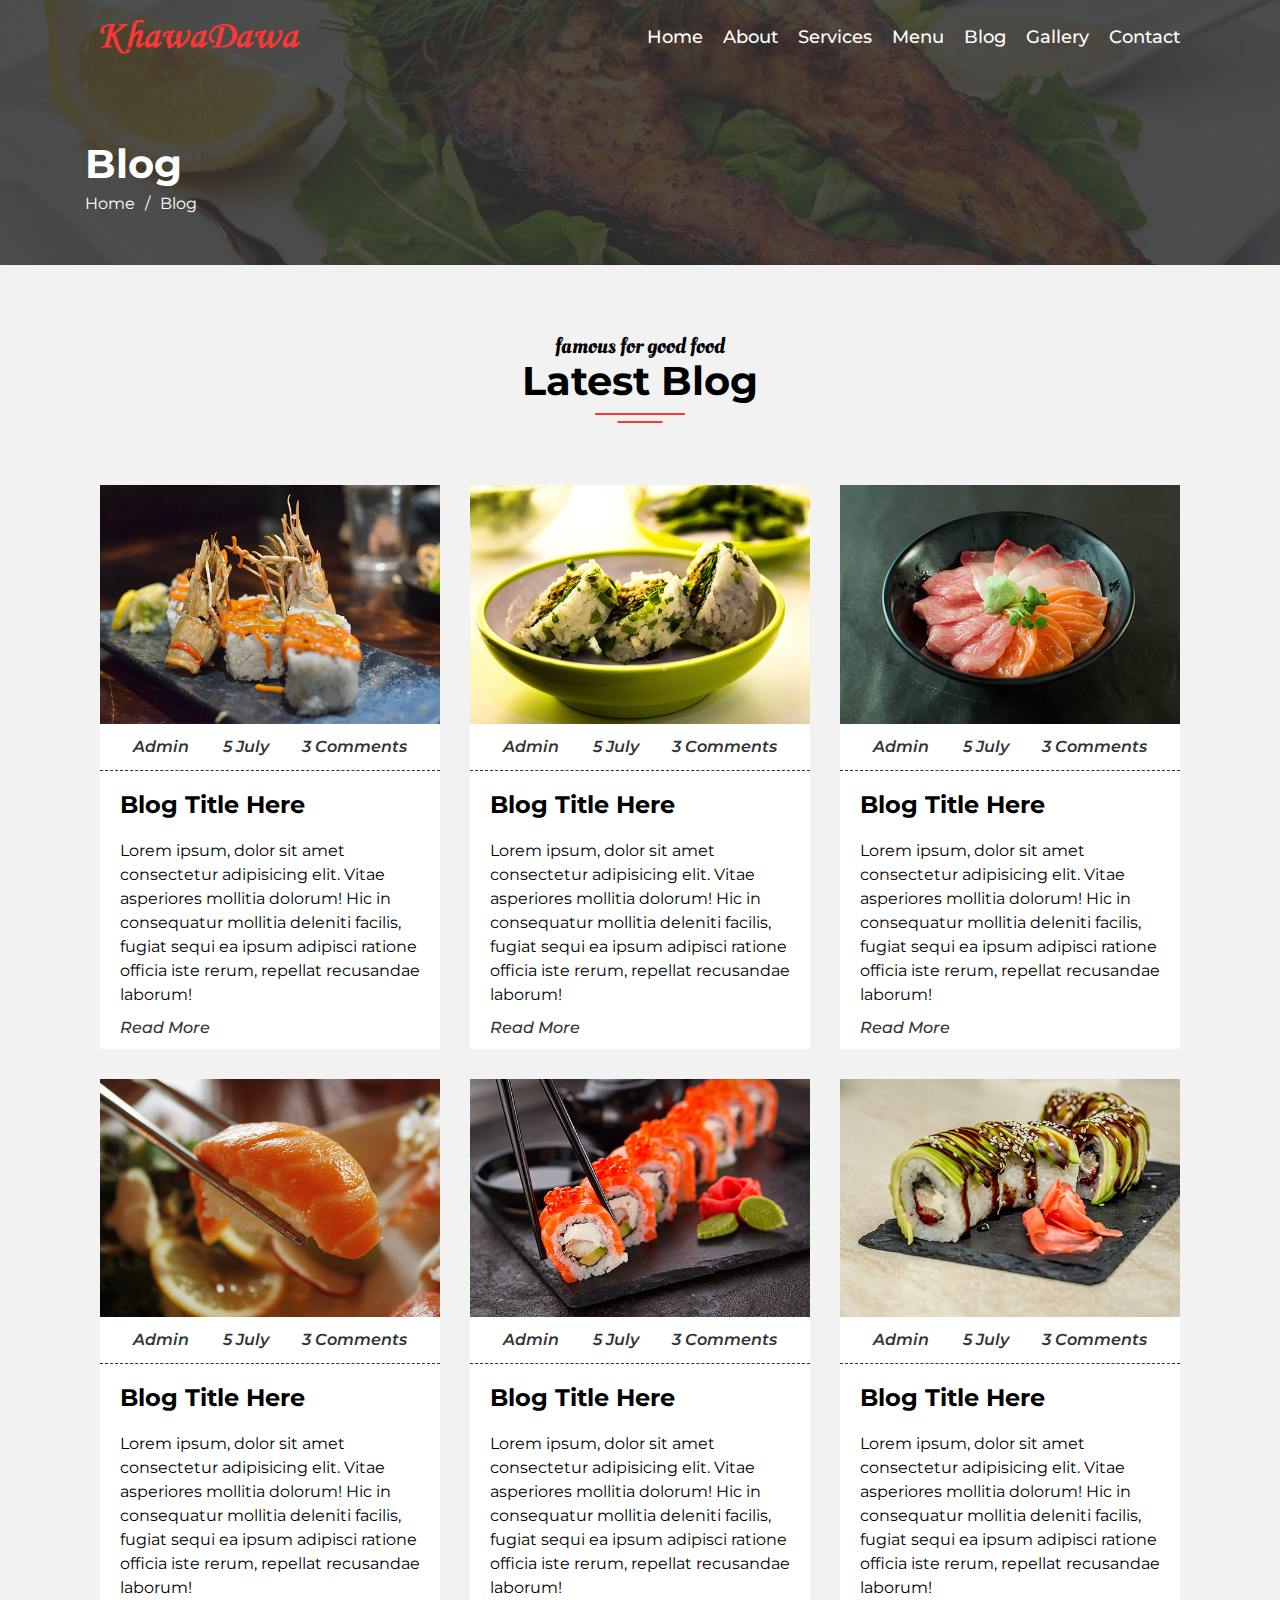
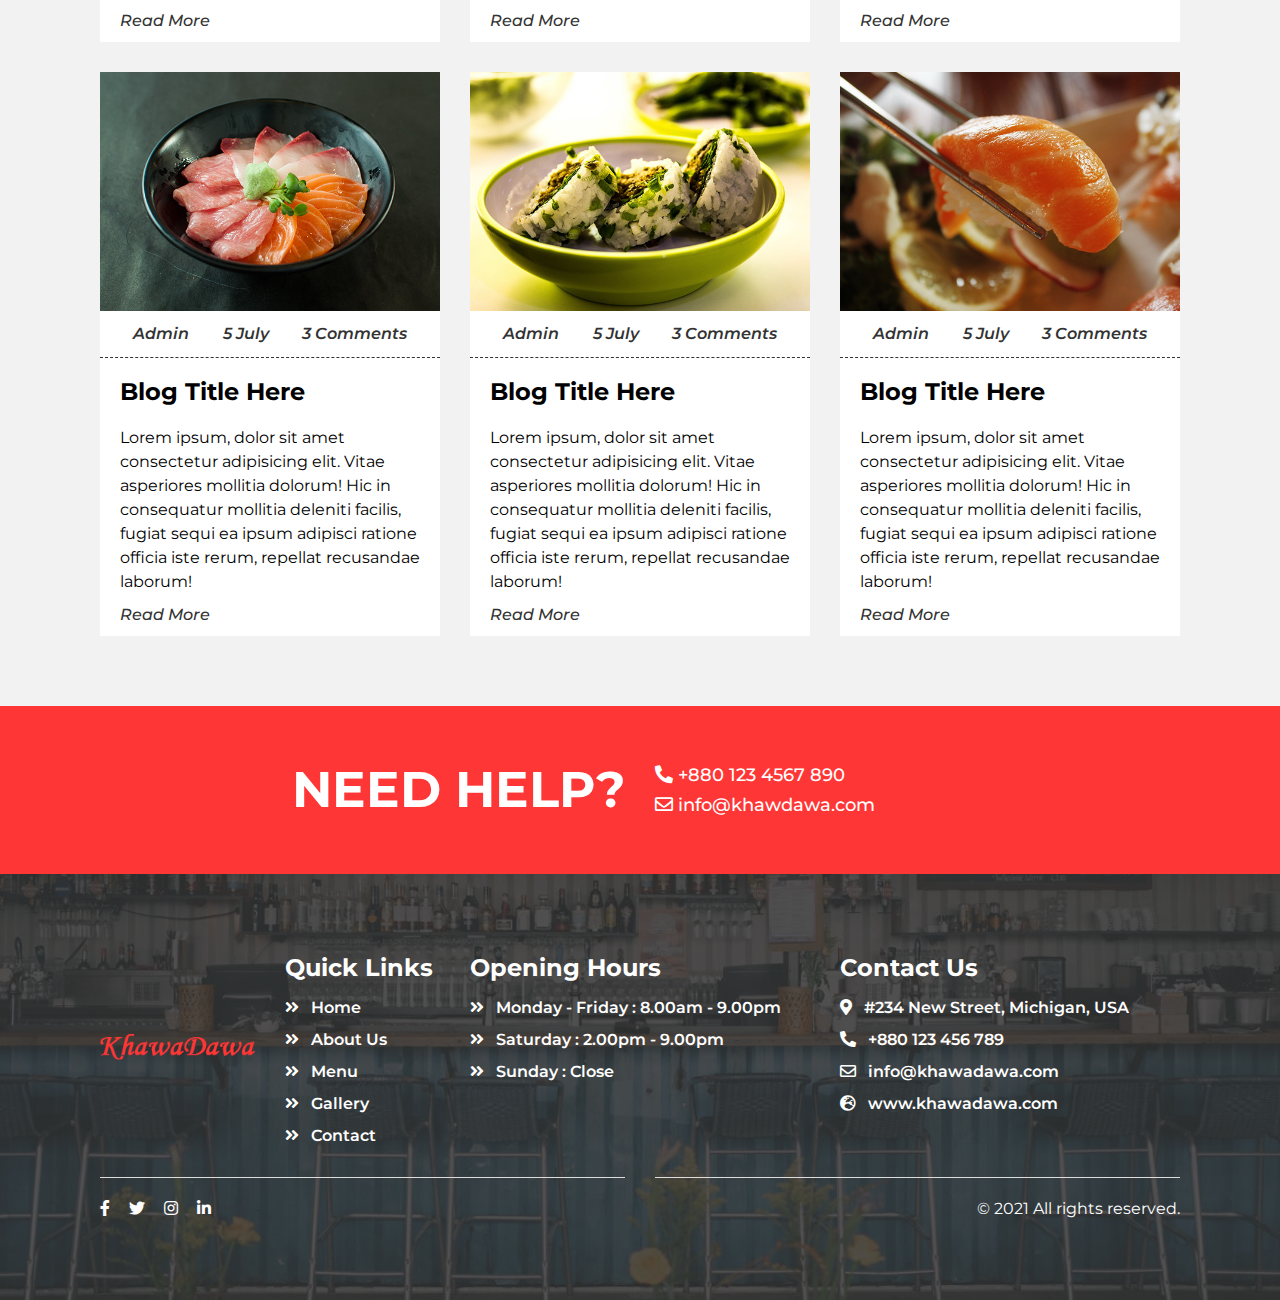
<file: blog.html>
<!DOCTYPE html>
<html lang="en">
<head>
    <meta charset="UTF-8">
    <meta http-equiv="X-UA-Compatible" content="IE=edge">
    <meta name="viewport" content="width=device-width, initial-scale=1.0">
    <title>Blog | Project Khawdawa</title>
    <!-- Font Awesome CSS -->
    <link rel="stylesheet" href="assets/css/plugins/font-awesome/css/all.min.css">
    <!-- Slick Slider CSS -->
    <link rel="stylesheet" href="assets/css/plugins/slick-slider/slick.css">
    <!-- Mobile Menu CSS -->
    <link rel="stylesheet" href="assets/css/plugins/slick-menu/slick-menu.css">
    <!-- Main CSS -->
    <link rel="stylesheet" href="assets/css/style.css">
</head>
<body>
    <!-- Header Area Start -->
    <header class="header-area">
        <div class="container">
            <div class="row align-center">
                <div class="col-md-3 col-sm-12">
                    <div class="logo">
                        <a href="">
                            <img src="assets/img/logo.png" alt="">
                        </a>
                    </div>
                </div>
                <div class="col-md-9 col-sm-12">
                    <div class="menu" id="nav">
                        <ul class="d-flex justify-md-end justify-sm-center">
                            <li><a href="index.html">home</a></li>
                            <li><a href="about.html">about</a></li>
                            <li><a href="services.html">services</a></li>
                            <li><a href="menu.html">menu</a></li>
                            <li><a href="blog.html">blog</a></li>
                            <li><a href="gallery.html">gallery</a></li>
                            <li><a href="contact.html">contact</a></li>
                        </ul>
                    </div>
                </div>
            </div>
        </div>
    </header>
    <!-- Header Area End -->

    <!-- Breadcumb Area Start Here -->
    <section class="breadcumb-area bg" style="background-image: url('assets/img/page-bg.jpg');">
        <div class="container">
            <div class="row">
                <div class="col-xxl-12">
                    <h4>blog</h4>
                    <ul>
                        <li><a href="">home</a></li>
                        <li>/</li>
                        <li>blog</li>
                    </ul>
                </div>
            </div>
        </div>
    </section>
    <!-- Breadcumb Areat End Here -->

    <!-- Blog Area Start Here -->
    <section class="blog-area page-blog pt-70 pb-40">
        <div class="container">
            <div class="row">
                <div class="col-sm-12 col">
                    <div class="section-title">
                        <span>Famous for good food</span>
                        <h4>latest blog</h4>
                    </div>
                </div>
            </div>
            <div class="row">
                <div class="col-lg-4 col-sm-12 col">
                    <div class="single-blog">
                        <img src="assets/img/blog/blog-1.jpg" alt="">
                        <div class="blog-meta">
                            <a href="">admin</a>
                            <a href="">5 july</a>
                            <a href="">3 comments</a>
                        </div>
                        <h4>blog title here</h4>
                        <p>Lorem ipsum, dolor sit amet consectetur adipisicing elit. Vitae asperiores mollitia dolorum! Hic in consequatur mollitia deleniti facilis, fugiat sequi ea ipsum adipisci ratione officia iste rerum, repellat recusandae laborum! </p>
                        <a href="">read more</a>
                    </div>
                </div>
                <div class="col-lg-4 col-sm-12 col">
                    <div class="single-blog">
                        <img src="assets/img/blog/blog-2.jpg" alt="">
                        <div class="blog-meta">
                            <a href="">admin</a>
                            <a href="">5 july</a>
                            <a href="">3 comments</a>
                        </div>
                        <h4>blog title here</h4>
                        <p>Lorem ipsum, dolor sit amet consectetur adipisicing elit. Vitae asperiores mollitia dolorum! Hic in consequatur mollitia deleniti facilis, fugiat sequi ea ipsum adipisci ratione officia iste rerum, repellat recusandae laborum! </p>
                        <a href="">read more</a>
                    </div>
                </div>
                <div class="col-lg-4 col-sm-12 col">
                    <div class="single-blog">
                        <img src="assets/img/blog/blog-3.jpg" alt="">
                        <div class="blog-meta">
                            <a href="">admin</a>
                            <a href="">5 july</a>
                            <a href="">3 comments</a>
                        </div>
                        <h4>blog title here</h4>
                        <p>Lorem ipsum, dolor sit amet consectetur adipisicing elit. Vitae asperiores mollitia dolorum! Hic in consequatur mollitia deleniti facilis, fugiat sequi ea ipsum adipisci ratione officia iste rerum, repellat recusandae laborum! </p>
                        <a href="">read more</a>
                    </div>
                </div>
                <div class="col-lg-4 col-sm-12 col">
                    <div class="single-blog">
                        <img src="assets/img/blog/blog-4.jpg" alt="">
                        <div class="blog-meta">
                            <a href="">admin</a>
                            <a href="">5 july</a>
                            <a href="">3 comments</a>
                        </div>
                        <h4>blog title here</h4>
                        <p>Lorem ipsum, dolor sit amet consectetur adipisicing elit. Vitae asperiores mollitia dolorum! Hic in consequatur mollitia deleniti facilis, fugiat sequi ea ipsum adipisci ratione officia iste rerum, repellat recusandae laborum! </p>
                        <a href="">read more</a>
                    </div>
                </div>
                <div class="col-lg-4 col-sm-12 col">
                    <div class="single-blog">
                        <img src="assets/img/blog/blog-5.jpg" alt="">
                        <div class="blog-meta">
                            <a href="">admin</a>
                            <a href="">5 july</a>
                            <a href="">3 comments</a>
                        </div>
                        <h4>blog title here</h4>
                        <p>Lorem ipsum, dolor sit amet consectetur adipisicing elit. Vitae asperiores mollitia dolorum! Hic in consequatur mollitia deleniti facilis, fugiat sequi ea ipsum adipisci ratione officia iste rerum, repellat recusandae laborum! </p>
                        <a href="">read more</a>
                    </div>
                </div>
                <div class="col-lg-4 col-sm-12 col">
                    <div class="single-blog">
                        <img src="assets/img/blog/blog-6.jpg" alt="">
                        <div class="blog-meta">
                            <a href="">admin</a>
                            <a href="">5 july</a>
                            <a href="">3 comments</a>
                        </div>
                        <h4>blog title here</h4>
                        <p>Lorem ipsum, dolor sit amet consectetur adipisicing elit. Vitae asperiores mollitia dolorum! Hic in consequatur mollitia deleniti facilis, fugiat sequi ea ipsum adipisci ratione officia iste rerum, repellat recusandae laborum! </p>
                        <a href="">read more</a>
                    </div>
                </div>
                <div class="col-lg-4 col-sm-12 col">
                    <div class="single-blog">
                        <img src="assets/img/blog/blog-3.jpg" alt="">
                        <div class="blog-meta">
                            <a href="">admin</a>
                            <a href="">5 july</a>
                            <a href="">3 comments</a>
                        </div>
                        <h4>blog title here</h4>
                        <p>Lorem ipsum, dolor sit amet consectetur adipisicing elit. Vitae asperiores mollitia dolorum! Hic in consequatur mollitia deleniti facilis, fugiat sequi ea ipsum adipisci ratione officia iste rerum, repellat recusandae laborum! </p>
                        <a href="">read more</a>
                    </div>
                </div>
                <div class="col-lg-4 col-sm-12 col">
                    <div class="single-blog">
                        <img src="assets/img/blog/blog-2.jpg" alt="">
                        <div class="blog-meta">
                            <a href="">admin</a>
                            <a href="">5 july</a>
                            <a href="">3 comments</a>
                        </div>
                        <h4>blog title here</h4>
                        <p>Lorem ipsum, dolor sit amet consectetur adipisicing elit. Vitae asperiores mollitia dolorum! Hic in consequatur mollitia deleniti facilis, fugiat sequi ea ipsum adipisci ratione officia iste rerum, repellat recusandae laborum! </p>
                        <a href="">read more</a>
                    </div>
                </div>
                <div class="col-lg-4 col-sm-12 col">
                    <div class="single-blog">
                        <img src="assets/img/blog/blog-4.jpg" alt="">
                        <div class="blog-meta">
                            <a href="">admin</a>
                            <a href="">5 july</a>
                            <a href="">3 comments</a>
                        </div>
                        <h4>blog title here</h4>
                        <p>Lorem ipsum, dolor sit amet consectetur adipisicing elit. Vitae asperiores mollitia dolorum! Hic in consequatur mollitia deleniti facilis, fugiat sequi ea ipsum adipisci ratione officia iste rerum, repellat recusandae laborum! </p>
                        <a href="">read more</a>
                    </div>
                </div>
            </div>
        </div>
    </section>
    <!-- Blog Area End Here -->

    <!-- CTA Bottom Area Start Here -->
    <section class="cta-bottom-area">
        <div class="container">
            <div class="row align-center">
                <div class="col-md-6 col-sm-12 col">
                    <h2>need help?</h2>
                </div>
                <div class="col-md-6 col-sm-12 col">
                    <a href="tel:+880 123 4567 890"><i class="fas fa-phone-alt"></i> +880 123 4567 890</a>
                    <a href="mailto:info@khawdawa.com"><i class="far fa-envelope"></i> info@khawdawa.com</a>
                </div>
            </div>
        </div>
    </section>
    <!-- CTA Bottom Area End Here -->

       <!-- Footer Area Start Here -->
       <footer class="footer-area bg pt-80 pb-80" style="background-image: url('assets/img/footer_back.jpg');">
        <div class="container">
            <div class="row">
                <div class="col-xl-2 col-md-6 col-sm-12 col">
                    <div class="single-footer">
                        <img src="assets/img/logo.png" alt="">
                    </div>
                </div>
                <div class="col-xl-2 col-md-6 col-sm-12">
                    <div class="single-footer">
                        <h4>quick links</h4>
                        <ul>
                            <li><a href=""><i class="fas fa-angle-double-right"></i> home</a></li>
                            <li><a href=""><i class="fas fa-angle-double-right"></i> about us</a></li>
                            <li><a href=""><i class="fas fa-angle-double-right"></i> menu</a></li>
                            <li><a href=""><i class="fas fa-angle-double-right"></i> gallery</a></li>
                            <li><a href=""><i class="fas fa-angle-double-right"></i> contact</a></li>
                        </ul>
                    </div>
                </div>
                <div class="col-xl-4 col-md-6 col-sm-12 col">
                    <div class="single-footer">
                        <h4>opening hours</h4>
                        <ul>
                            <li><i class="fas fa-angle-double-right"></i> Monday - Friday : 8.00am - 9.00pm</li>
                            <li><i class="fas fa-angle-double-right"></i> Saturday : 2.00pm - 9.00pm</li>
                            <li><i class="fas fa-angle-double-right"></i> Sunday : Close</li>
                        </ul>
                    </div>
                </div>
                <div class="col-xl-4 col-md-6 col-sm-12 col">
                    <div class="single-footer">
                        <h4>contact us</h4>
                        <ul> 
                            <li><i class="fas fa-map-marker-alt"></i> #234 New Street, Michigan, USA</li>
                            <li><i class="fas fa-phone-alt"></i> +880 123 456 789</li>
                            <li><i class="far fa-envelope"></i> info@khawadawa.com</li>
                            <li><i class="fas fa-globe-europe"></i> www.khawadawa.com</li>
                        </ul>
                    </div>
                </div>
            </div>
            <div class="row">
                <div class="col-sm-6 col">
                    <div class="footer-social">
                        <a href=""><i class="fab fa-facebook-f"></i></a>
                        <a href=""><i class="fab fa-twitter"></i></a>
                        <a href=""><i class="fab fa-instagram"></i></a>
                        <a href=""><i class="fab fa-linkedin-in"></i></a>
                    </div>
                </div>
                <div class="col-sm-6 col">
                    <div class="footer-copy">
                        <p>&copy; 2021 All rights reserved.</p>
                    </div>
                </div>
            </div>
        </div>
    </footer>
    <!-- Footer Area End Here -->

    <!-- jQuery Library -->
    <script src="assets/js/jquery-1.12.min.js"></script>
    <!-- Slick Slider JS -->
    <script src="assets/js/slick.min.js"></script>
    <!-- Mobile Menu JS -->
    <script src="assets/js/slick-nav.min.js"></script>
    <!-- Main JS -->
    <script src="assets/js/main.js"></script>
</body>
</html>
</file>
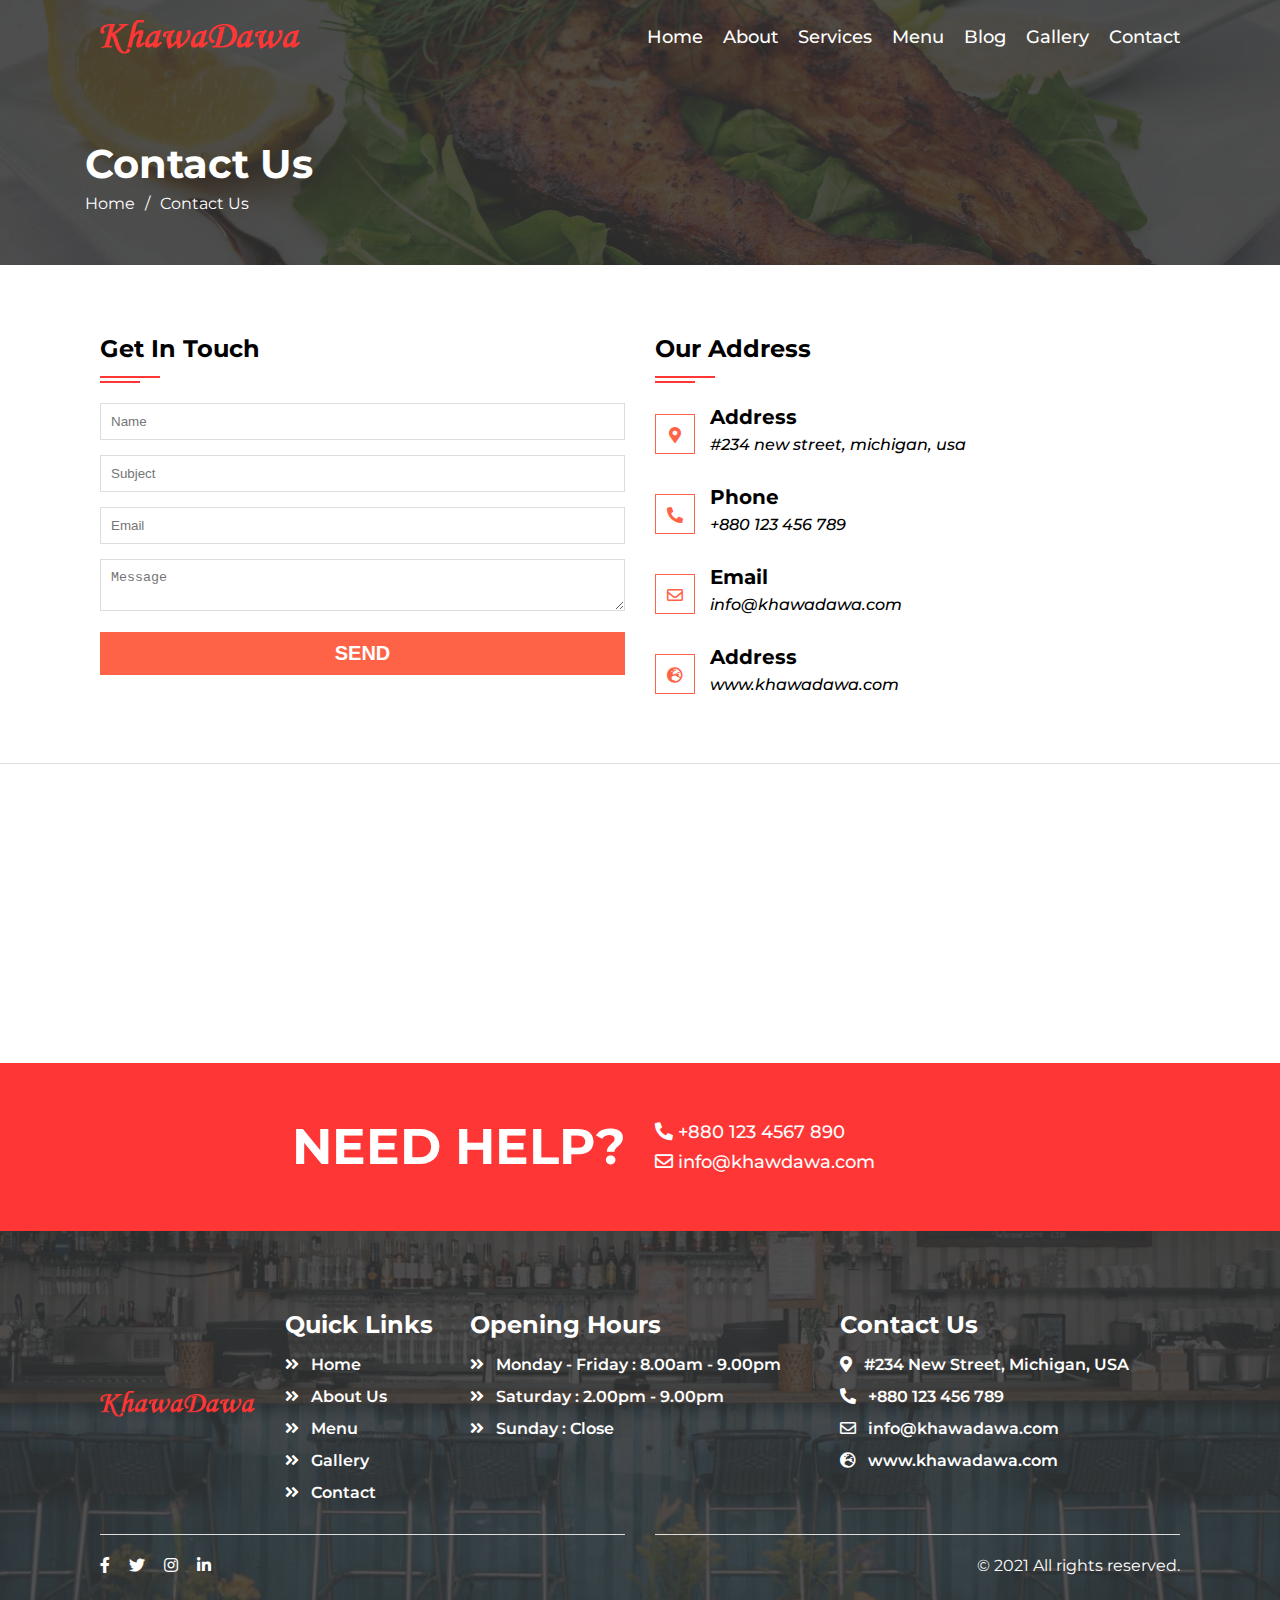
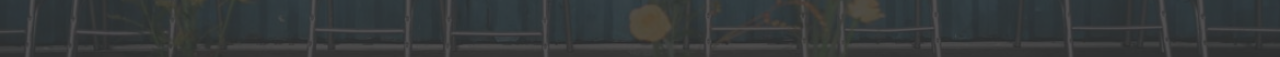
<file: contact.html>
<!DOCTYPE html>
<html lang="en">
<head>
    <meta charset="UTF-8">
    <meta http-equiv="X-UA-Compatible" content="IE=edge">
    <meta name="viewport" content="width=device-width, initial-scale=1.0">
    <title>Contact Us | Project Khawdawa</title>
    <!-- Font Awesome CSS -->
    <link rel="stylesheet" href="assets/css/plugins/font-awesome/css/all.min.css">
    <!-- Slick Slider CSS -->
    <link rel="stylesheet" href="assets/css/plugins/slick-slider/slick.css">
    <!-- Mobile Menu CSS -->
    <link rel="stylesheet" href="assets/css/plugins/slick-menu/slick-menu.css">
    <!-- Main CSS -->
    <link rel="stylesheet" href="assets/css/style.css">
</head>
<body>
    <!-- Header Area Start -->
    <header class="header-area">
        <div class="container">
            <div class="row align-center">
                <div class="col-md-3 col-sm-12">
                    <div class="logo">
                        <a href="">
                            <img src="assets/img/logo.png" alt="">
                        </a>
                    </div>
                </div>
                <div class="col-md-9 col-sm-12">
                    <div class="menu" id="nav">
                        <ul class="d-flex justify-md-end justify-sm-center">
                            <li><a href="index.html">home</a></li>
                            <li><a href="about.html">about</a></li>
                            <li><a href="services.html">services</a></li>
                            <li><a href="menu.html">menu</a></li>
                            <li><a href="blog.html">blog</a></li>
                            <li><a href="gallery.html">gallery</a></li>
                            <li><a href="contact.html">contact</a></li>
                        </ul>
                    </div>
                </div>
            </div>
        </div>
    </header>
    <!-- Header Area End -->

    <!-- Breadcumb Area Start Here -->
    <section class="breadcumb-area bg" style="background-image: url('assets/img/page-bg.jpg');">
        <div class="container">
            <div class="row">
                <div class="col-xxl-12">
                    <h4>contact us</h4>
                    <ul>
                        <li><a href="">home</a></li>
                        <li>/</li>
                        <li>contact us</li>
                    </ul>
                </div>
            </div>
        </div>
    </section>
    <!-- Breadcumb Areat End Here -->

    <!-- Contact Area Start Here -->
    <section class="contact-area pt-70">
        <div class="container">
            <div class="row">
                <div class="col-xl-6">
                    <div class="title">
                        <h4>get in touch</h4>
                    </div>
                    <div class="contact-form">                        
                        <form action="">
                            <input type="text" placeholder="Name">
                            <input type="text" placeholder="Subject">
                            <input type="email" placeholder="Email">
                            <textarea placeholder="Message"></textarea>
                            <input type="submit" value="Send">
                        </form>
                    </div>
                </div>
                <div class="col-xl-6">
                    <div class="title">
                        <h4>our address</h4>
                    </div>
                    <div class="contact-address">
                        <i class="fas fa-map-marker-alt"></i> <h4>address <span>#234 New Street, Michigan, USA</span></h4>
                    </div>
                    <div class="contact-address">
                        <i class="fas fa-phone-alt"></i> <h4>phone <span>+880 123 456 789</span></h4>
                    </div>
                    <div class="contact-address">
                        <i class="far fa-envelope"></i> <h4>email <span>info@khawadawa.com</span></h4>
                    </div>
                    <div class="contact-address">
                        <i class="fas fa-globe-europe"></i> <h4>address <span>www.khawadawa.com</span></h4>
                    </div>
                </div>
            </div>
        </div>
        <iframe src="https://www.google.com/maps/embed?pb=!1m14!1m8!1m3!1d115806.32783478146!2d91.860982!3d24.899764!3m2!1i1024!2i768!4f13.1!3m3!1m2!1s0x375054d3d270329f%3A0xf58ef93431f67382!2sSylhet!5e0!3m2!1sen!2sbd!4v1625108149735!5m2!1sen!2sbd"></iframe>
    </section>
    <!-- Contact Area End Here -->

   <!-- CTA Bottom Area Start Here -->
   <section class="cta-bottom-area">
    <div class="container">
        <div class="row align-center">
            <div class="col-md-6 col-sm-12 col">
                <h2>need help?</h2>
            </div>
            <div class="col-md-6 col-sm-12 col">
                <a href="tel:+880 123 4567 890"><i class="fas fa-phone-alt"></i> +880 123 4567 890</a>
                <a href="mailto:info@khawdawa.com"><i class="far fa-envelope"></i> info@khawdawa.com</a>
            </div>
        </div>
    </div>
</section>
<!-- CTA Bottom Area End Here -->

       <!-- Footer Area Start Here -->
       <footer class="footer-area bg pt-80 pb-80" style="background-image: url('assets/img/footer_back.jpg');">
        <div class="container">
            <div class="row">
                <div class="col-xl-2 col-md-6 col-sm-12 col">
                    <div class="single-footer">
                        <img src="assets/img/logo.png" alt="">
                    </div>
                </div>
                <div class="col-xl-2 col-md-6 col-sm-12">
                    <div class="single-footer">
                        <h4>quick links</h4>
                        <ul>
                            <li><a href=""><i class="fas fa-angle-double-right"></i> home</a></li>
                            <li><a href=""><i class="fas fa-angle-double-right"></i> about us</a></li>
                            <li><a href=""><i class="fas fa-angle-double-right"></i> menu</a></li>
                            <li><a href=""><i class="fas fa-angle-double-right"></i> gallery</a></li>
                            <li><a href=""><i class="fas fa-angle-double-right"></i> contact</a></li>
                        </ul>
                    </div>
                </div>
                <div class="col-xl-4 col-md-6 col-sm-12 col">
                    <div class="single-footer">
                        <h4>opening hours</h4>
                        <ul>
                            <li><i class="fas fa-angle-double-right"></i> Monday - Friday : 8.00am - 9.00pm</li>
                            <li><i class="fas fa-angle-double-right"></i> Saturday : 2.00pm - 9.00pm</li>
                            <li><i class="fas fa-angle-double-right"></i> Sunday : Close</li>
                        </ul>
                    </div>
                </div>
                <div class="col-xl-4 col-md-6 col-sm-12 col">
                    <div class="single-footer">
                        <h4>contact us</h4>
                        <ul> 
                            <li><i class="fas fa-map-marker-alt"></i> #234 New Street, Michigan, USA</li>
                            <li><i class="fas fa-phone-alt"></i> +880 123 456 789</li>
                            <li><i class="far fa-envelope"></i> info@khawadawa.com</li>
                            <li><i class="fas fa-globe-europe"></i> www.khawadawa.com</li>
                        </ul>
                    </div>
                </div>
            </div>
            <div class="row">
                <div class="col-sm-6 col">
                    <div class="footer-social">
                        <a href=""><i class="fab fa-facebook-f"></i></a>
                        <a href=""><i class="fab fa-twitter"></i></a>
                        <a href=""><i class="fab fa-instagram"></i></a>
                        <a href=""><i class="fab fa-linkedin-in"></i></a>
                    </div>
                </div>
                <div class="col-sm-6 col">
                    <div class="footer-copy">
                        <p>&copy; 2021 All rights reserved.</p>
                    </div>
                </div>
            </div>
        </div>
    </footer>
    <!-- Footer Area End Here -->

    <!-- jQuery Library -->
    <script src="assets/js/jquery-1.12.min.js"></script>
    <!-- Slick Slider JS -->
    <script src="assets/js/slick.min.js"></script>
    <!-- Mobile Menu JS -->
    <script src="assets/js/slick-nav.min.js"></script>
    <!-- Main JS -->
    <script src="assets/js/main.js"></script>
</body>
</html>
</file>
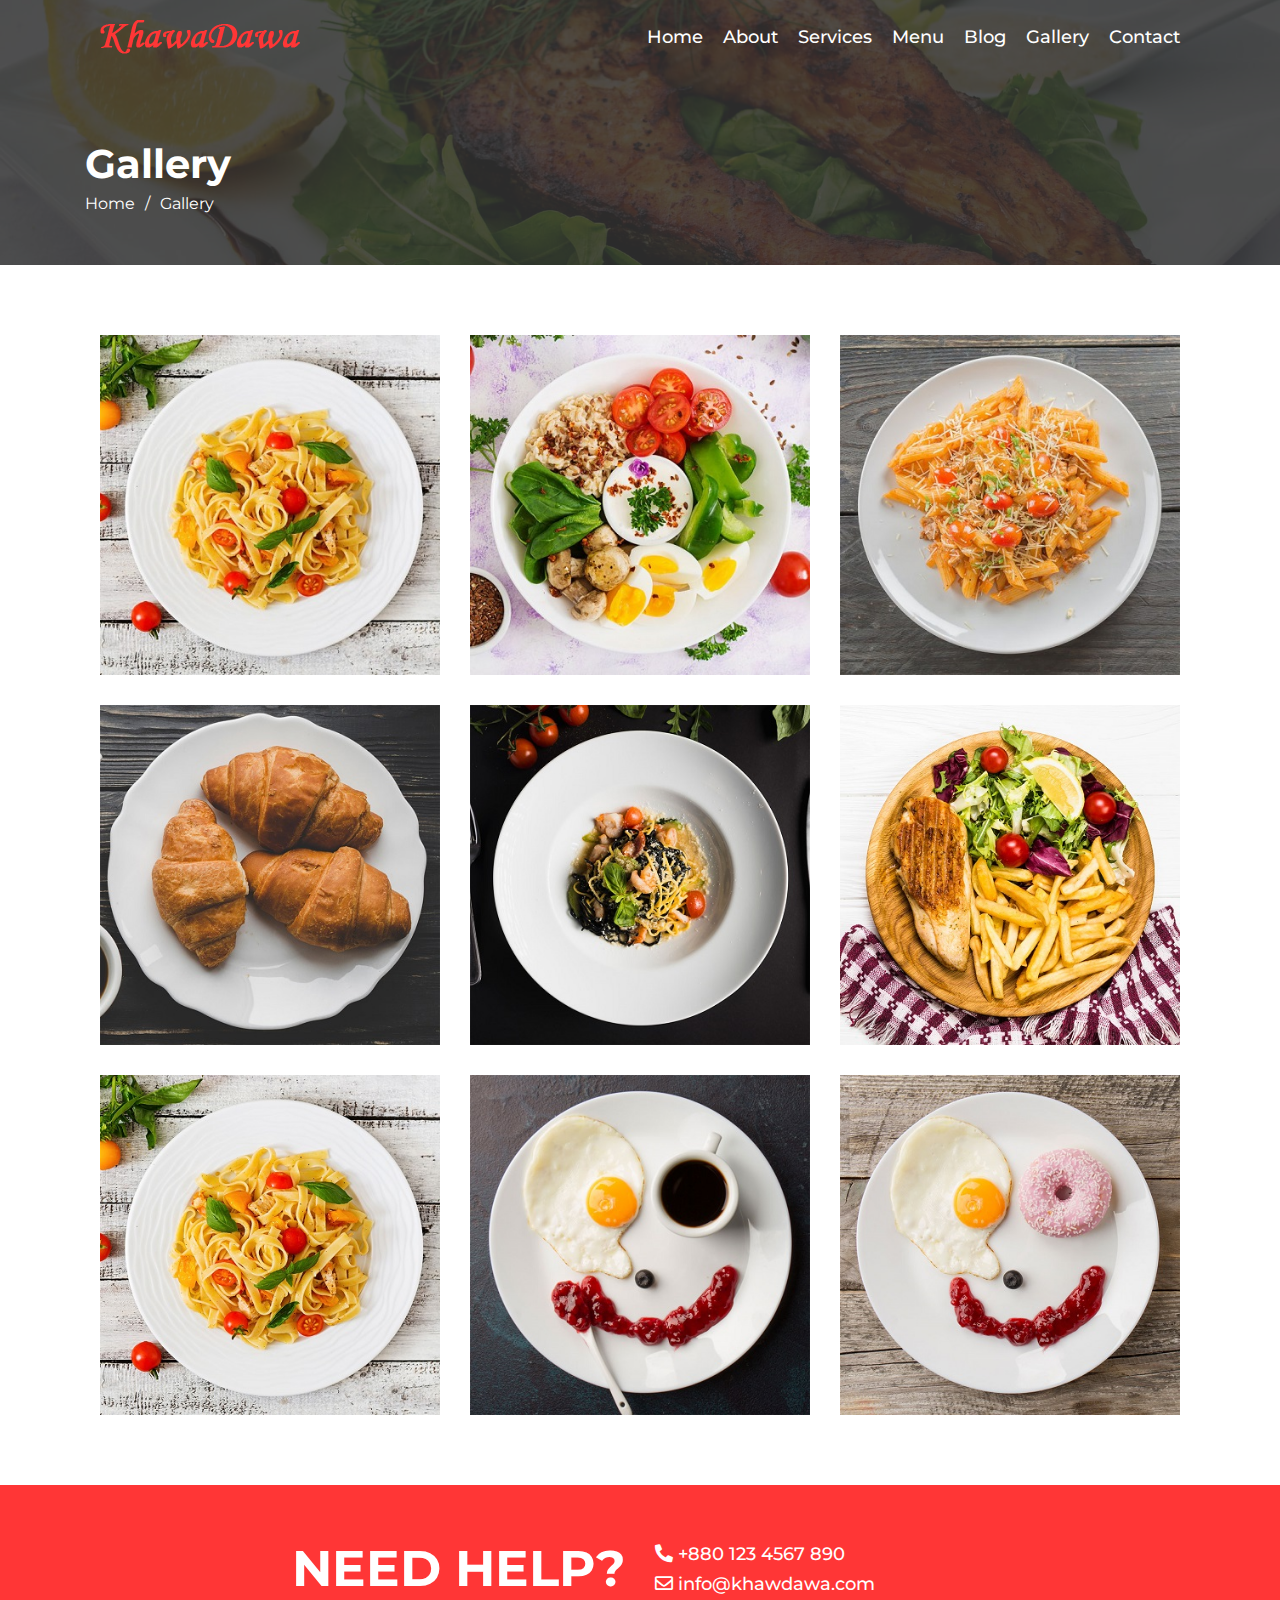
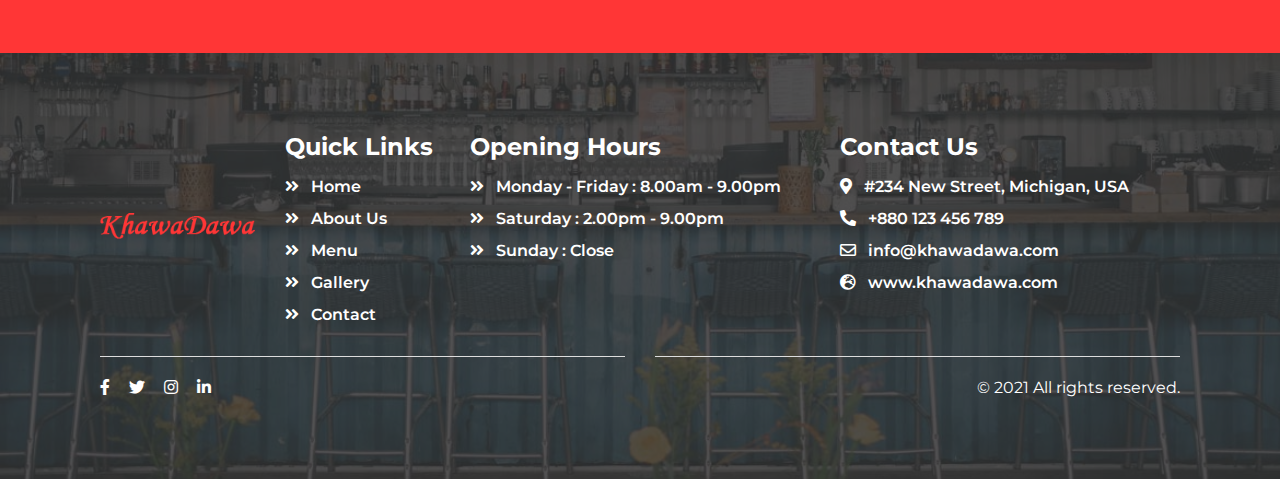
<file: gallery.html>
<!DOCTYPE html>
<html lang="en">
<head>
    <meta charset="UTF-8">
    <meta http-equiv="X-UA-Compatible" content="IE=edge">
    <meta name="viewport" content="width=device-width, initial-scale=1.0">
    <title>Gallery | Project Khawdawa</title>
    <!-- Font Awesome CSS -->
    <link rel="stylesheet" href="assets/css/plugins/font-awesome/css/all.min.css">
    <!-- Slick Slider CSS -->
    <link rel="stylesheet" href="assets/css/plugins/slick-slider/slick.css">
    <!-- Mobile Menu CSS -->
    <link rel="stylesheet" href="assets/css/plugins/slick-menu/slick-menu.css">
    <!-- Main CSS -->
    <link rel="stylesheet" href="assets/css/style.css">
</head>
<body>
    <!-- Header Area Start -->
    <header class="header-area">
        <div class="container">
            <div class="row align-center">
                <div class="col-md-3 col-sm-12">
                    <div class="logo">
                        <a href="">
                            <img src="assets/img/logo.png" alt="">
                        </a>
                    </div>
                </div>
                <div class="col-md-9 col-sm-12">
                    <div class="menu" id="nav">
                        <ul class="d-flex justify-md-end justify-sm-center">
                            <li><a href="index.html">home</a></li>
                            <li><a href="about.html">about</a></li>
                            <li><a href="services.html">services</a></li>
                            <li><a href="menu.html">menu</a></li>
                            <li><a href="blog.html">blog</a></li>
                            <li><a href="gallery.html">gallery</a></li>
                            <li><a href="contact.html">contact</a></li>
                        </ul>
                    </div>
                </div>
            </div>
        </div>
    </header>
    <!-- Header Area End -->

    <!-- Breadcumb Area Start Here -->
    <section class="breadcumb-area bg" style="background-image: url('assets/img/page-bg.jpg');">
        <div class="container">
            <div class="row">
                <div class="col-xxl-12">
                    <h4>gallery</h4>
                    <ul>
                        <li><a href="">home</a></li>
                        <li>/</li>
                        <li>gallery</li>
                    </ul>
                </div>
            </div>
        </div>
    </section>
    <!-- Breadcumb Areat End Here -->

    <!-- Gallery Area Start Here -->
    <section class="gallery-area pt-70 pb-40">
        <div class="container">
            <div class="row">
                <div class="col-lg-4 col-sm-6 col">
                    <div class="single-gallery">
                        <img src="assets/img/gallery/gallery-1.jpg" alt="">
                    </div>
                </div>
                <div class="col-lg-4 col-sm-6 col">
                    <div class="single-gallery">
                        <img src="assets/img/gallery/gallery-2.jpg" alt="">
                    </div>
                </div>
                <div class="col-lg-4 col-sm-6 col">
                    <div class="single-gallery">
                        <img src="assets/img/gallery/gallery-3.jpg" alt="">
                    </div>
                </div>
                <div class="col-lg-4 col-sm-6 col">
                    <div class="single-gallery">
                        <img src="assets/img/gallery/gallery-4.jpg" alt="">
                    </div>
                </div>
                <div class="col-lg-4 col-sm-6 col">
                    <div class="single-gallery">
                        <img src="assets/img/gallery/gallery-5.jpg" alt="">
                    </div>
                </div>
                <div class="col-lg-4 col-sm-6 col">
                    <div class="single-gallery">
                        <img src="assets/img/gallery/gallery-6.jpg" alt="">
                    </div>
                </div>
                <div class="col-lg-4 col-sm-6 col">
                    <div class="single-gallery">
                        <img src="assets/img/gallery/gallery-7.jpg" alt="">
                    </div>
                </div>
                <div class="col-lg-4 col-sm-6 col">
                    <div class="single-gallery">
                        <img src="assets/img/gallery/gallery-8.jpg" alt="">
                    </div>
                </div>
                <div class="col-lg-4 col-sm-6 col">
                    <div class="single-gallery">
                        <img src="assets/img/gallery/gallery-9.jpg" alt="">
                    </div>
                </div>
            </div>
        </div>
    </section>
    <!-- Gallery Area End Here -->

    <!-- CTA Bottom Area Start Here -->
    <section class="cta-bottom-area">
        <div class="container">
            <div class="row align-center">
                <div class="col-md-6 col-sm-12 col">
                    <h2>need help?</h2>
                </div>
                <div class="col-md-6 col-sm-12 col">
                    <a href="tel:+880 123 4567 890"><i class="fas fa-phone-alt"></i> +880 123 4567 890</a>
                    <a href="mailto:info@khawdawa.com"><i class="far fa-envelope"></i> info@khawdawa.com</a>
                </div>
            </div>
        </div>
    </section>
    <!-- CTA Bottom Area End Here -->

       <!-- Footer Area Start Here -->
       <footer class="footer-area bg pt-80 pb-80" style="background-image: url('assets/img/footer_back.jpg');">
        <div class="container">
            <div class="row">
                <div class="col-xl-2 col-md-6 col-sm-12 col">
                    <div class="single-footer">
                        <img src="assets/img/logo.png" alt="">
                    </div>
                </div>
                <div class="col-xl-2 col-md-6 col-sm-12">
                    <div class="single-footer">
                        <h4>quick links</h4>
                        <ul>
                            <li><a href=""><i class="fas fa-angle-double-right"></i> home</a></li>
                            <li><a href=""><i class="fas fa-angle-double-right"></i> about us</a></li>
                            <li><a href=""><i class="fas fa-angle-double-right"></i> menu</a></li>
                            <li><a href=""><i class="fas fa-angle-double-right"></i> gallery</a></li>
                            <li><a href=""><i class="fas fa-angle-double-right"></i> contact</a></li>
                        </ul>
                    </div>
                </div>
                <div class="col-xl-4 col-md-6 col-sm-12 col">
                    <div class="single-footer">
                        <h4>opening hours</h4>
                        <ul>
                            <li><i class="fas fa-angle-double-right"></i> Monday - Friday : 8.00am - 9.00pm</li>
                            <li><i class="fas fa-angle-double-right"></i> Saturday : 2.00pm - 9.00pm</li>
                            <li><i class="fas fa-angle-double-right"></i> Sunday : Close</li>
                        </ul>
                    </div>
                </div>
                <div class="col-xl-4 col-md-6 col-sm-12 col">
                    <div class="single-footer">
                        <h4>contact us</h4>
                        <ul> 
                            <li><i class="fas fa-map-marker-alt"></i> #234 New Street, Michigan, USA</li>
                            <li><i class="fas fa-phone-alt"></i> +880 123 456 789</li>
                            <li><i class="far fa-envelope"></i> info@khawadawa.com</li>
                            <li><i class="fas fa-globe-europe"></i> www.khawadawa.com</li>
                        </ul>
                    </div>
                </div>
            </div>
            <div class="row">
                <div class="col-sm-6 col">
                    <div class="footer-social">
                        <a href=""><i class="fab fa-facebook-f"></i></a>
                        <a href=""><i class="fab fa-twitter"></i></a>
                        <a href=""><i class="fab fa-instagram"></i></a>
                        <a href=""><i class="fab fa-linkedin-in"></i></a>
                    </div>
                </div>
                <div class="col-sm-6 col">
                    <div class="footer-copy">
                        <p>&copy; 2021 All rights reserved.</p>
                    </div>
                </div>
            </div>
        </div>
    </footer>
    <!-- Footer Area End Here -->

    <!-- jQuery Library -->
    <script src="assets/js/jquery-1.12.min.js"></script>
    <!-- Slick Slider JS -->
    <script src="assets/js/slick.min.js"></script>
    <!-- Mobile Menu JS -->
    <script src="assets/js/slick-nav.min.js"></script>
    <!-- Main JS -->
    <script src="assets/js/main.js"></script>
</body>
</html>
</file>
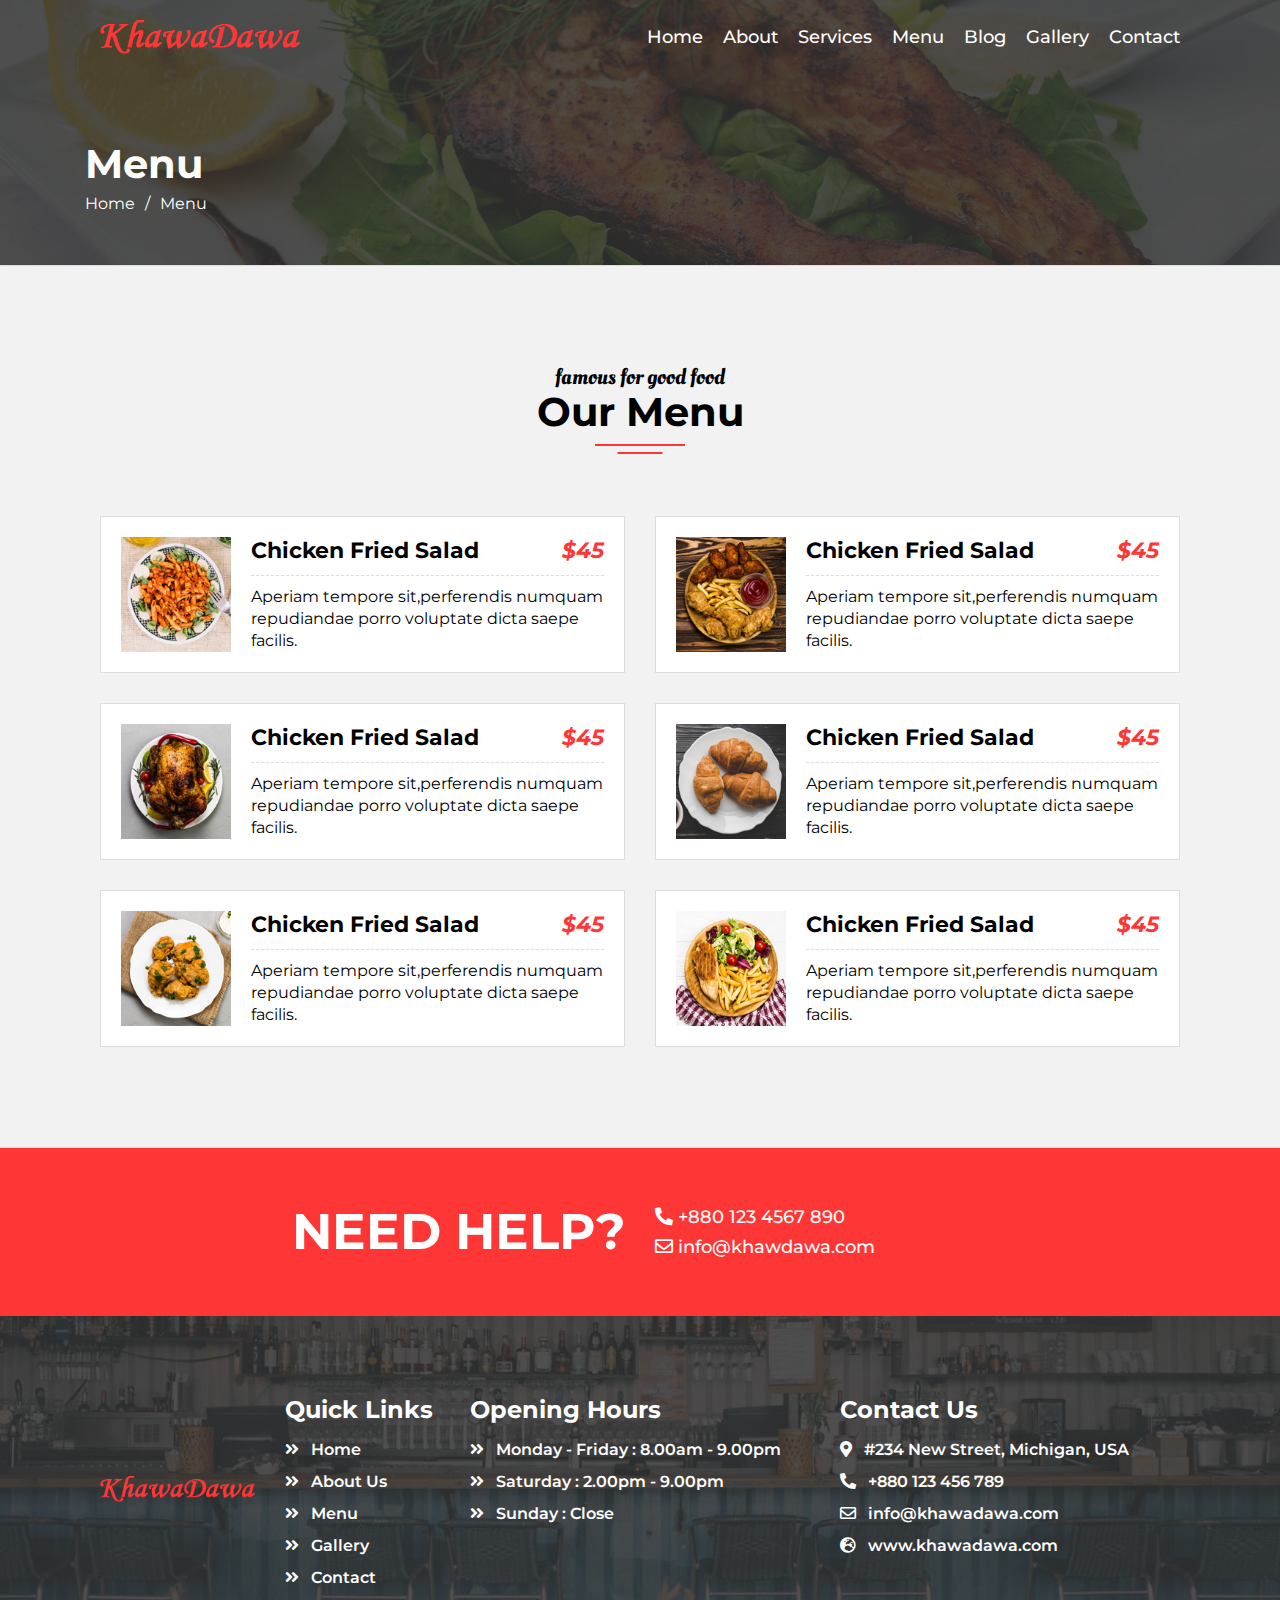
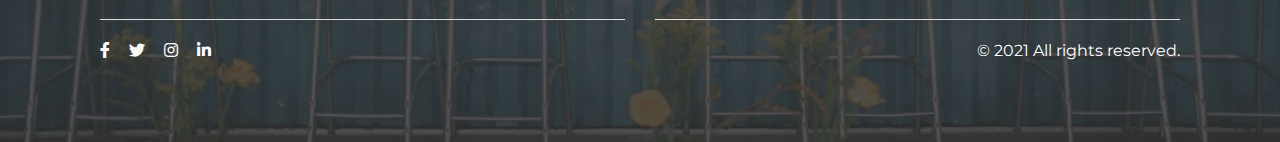
<file: menu.html>
<!DOCTYPE html>
<html lang="en">
<head>
    <meta charset="UTF-8">
    <meta http-equiv="X-UA-Compatible" content="IE=edge">
    <meta name="viewport" content="width=device-width, initial-scale=1.0">
    <title>Menu | Project Khawdawa</title>
    <!-- Font Awesome CSS -->
    <link rel="stylesheet" href="assets/css/plugins/font-awesome/css/all.min.css">
    <!-- Slick Slider CSS -->
    <link rel="stylesheet" href="assets/css/plugins/slick-slider/slick.css">
    <!-- Mobile Menu CSS -->
    <link rel="stylesheet" href="assets/css/plugins/slick-menu/slick-menu.css">
    <!-- Main CSS -->
    <link rel="stylesheet" href="assets/css/style.css">
</head>
<body>
    <!-- Header Area Start -->
    <header class="header-area">
        <div class="container">
            <div class="row align-center">
                <div class="col-md-3 col-sm-12">
                    <div class="logo">
                        <a href="">
                            <img src="assets/img/logo.png" alt="">
                        </a>
                    </div>
                </div>
                <div class="col-md-9 col-sm-12">
                    <div class="menu" id="nav">
                        <ul class="d-flex justify-md-end justify-sm-center">
                            <li><a href="index.html">home</a></li>
                            <li><a href="about.html">about</a></li>
                            <li><a href="services.html">services</a></li>
                            <li><a href="menu.html">menu</a></li>
                            <li><a href="blog.html">blog</a></li>
                            <li><a href="gallery.html">gallery</a></li>
                            <li><a href="contact.html">contact</a></li>
                        </ul>
                    </div>
                </div>
            </div>
        </div>
    </header>
    <!-- Header Area End -->

    <!-- Breadcumb Area Start Here -->
    <section class="breadcumb-area bg" style="background-image: url('assets/img/page-bg.jpg');">
        <div class="container">
            <div class="row">
                <div class="col-xxl-12">
                    <h4>Menu</h4>
                    <ul>
                        <li><a href="">home</a></li>
                        <li>/</li>
                        <li>menu</li>
                    </ul>
                </div>
            </div>
        </div>
    </section>
    <!-- Breadcumb Areat End Here -->

     <!-- Our Menu Start Here -->
    <section class="menu-area pt-100 pb-70">
        <div class="container">
            <div class="row">
                <div class="col-sm-12 col">
                    <div class="section-title">
                        <span>Famous for good food</span>
                        <h4>our menu</h4>
                    </div>
                </div>
            </div>
            <div class="row">
                <div class="col-lg-6">
                    <div class="single-menu">
                        <img src="assets/img/menu/menu-1.jpg" alt="">
                        <div class="menu-content">
                            <h4>Chicken Fried Salad <span>$45</span></h4>
                            <p>Aperiam tempore sit,perferendis numquam repudiandae porro voluptate dicta saepe facilis.</p>
                        </div>
                    </div>
                    <div class="single-menu">
                        <img src="assets/img/menu/menu-2.jpg" alt="">
                        <div class="menu-content">
                            <h4>Chicken Fried Salad <span>$45</span></h4>
                            <p>Aperiam tempore sit,perferendis numquam repudiandae porro voluptate dicta saepe facilis.</p>
                        </div>
                    </div>
                    <div class="single-menu">
                        <img src="assets/img/menu/menu-3.jpg" alt="">
                        <div class="menu-content">
                            <h4>Chicken Fried Salad <span>$45</span></h4>
                            <p>Aperiam tempore sit,perferendis numquam repudiandae porro voluptate dicta saepe facilis.</p>
                        </div>
                    </div>
                </div>
                <div class="col-lg-6">
                    <div class="single-menu">
                        <img src="assets/img/menu/menu-4.jpg" alt="">
                        <div class="menu-content">
                            <h4>Chicken Fried Salad <span>$45</span></h4>
                            <p>Aperiam tempore sit,perferendis numquam repudiandae porro voluptate dicta saepe facilis.</p>
                        </div>
                    </div>
                    <div class="single-menu">
                        <img src="assets/img/menu/menu-5.jpg" alt="">
                        <div class="menu-content">
                            <h4>Chicken Fried Salad <span>$45</span></h4>
                            <p>Aperiam tempore sit,perferendis numquam repudiandae porro voluptate dicta saepe facilis.</p>
                        </div>
                    </div>
                    <div class="single-menu">
                        <img src="assets/img/menu/menu-6.jpg" alt="">
                        <div class="menu-content">
                            <h4>Chicken Fried Salad <span>$45</span></h4>
                            <p>Aperiam tempore sit,perferendis numquam repudiandae porro voluptate dicta saepe facilis.</p>
                        </div>
                    </div>
                </div>
            </div>
        </div>
    </section>
    <!-- Our Menu End Here -->

    <!-- CTA Bottom Area Start Here -->
    <section class="cta-bottom-area">
        <div class="container">
            <div class="row align-center">
                <div class="col-md-6 col-sm-12 col">
                    <h2>need help?</h2>
                </div>
                <div class="col-md-6 col-sm-12 col">
                    <a href="tel:+880 123 4567 890"><i class="fas fa-phone-alt"></i> +880 123 4567 890</a>
                    <a href="mailto:info@khawdawa.com"><i class="far fa-envelope"></i> info@khawdawa.com</a>
                </div>
            </div>
        </div>
    </section>
    <!-- CTA Bottom Area End Here -->

        <!-- Footer Area Start Here -->
        <footer class="footer-area bg pt-80 pb-80" style="background-image: url('assets/img/footer_back.jpg');">
            <div class="container">
                <div class="row">
                    <div class="col-xl-2 col-md-6 col-sm-12 col">
                        <div class="single-footer">
                            <img src="assets/img/logo.png" alt="">
                        </div>
                    </div>
                    <div class="col-xl-2 col-md-6 col-sm-12">
                        <div class="single-footer">
                            <h4>quick links</h4>
                            <ul>
                                <li><a href=""><i class="fas fa-angle-double-right"></i> home</a></li>
                                <li><a href=""><i class="fas fa-angle-double-right"></i> about us</a></li>
                                <li><a href=""><i class="fas fa-angle-double-right"></i> menu</a></li>
                                <li><a href=""><i class="fas fa-angle-double-right"></i> gallery</a></li>
                                <li><a href=""><i class="fas fa-angle-double-right"></i> contact</a></li>
                            </ul>
                        </div>
                    </div>
                    <div class="col-xl-4 col-md-6 col-sm-12 col">
                        <div class="single-footer">
                            <h4>opening hours</h4>
                            <ul>
                                <li><i class="fas fa-angle-double-right"></i> Monday - Friday : 8.00am - 9.00pm</li>
                                <li><i class="fas fa-angle-double-right"></i> Saturday : 2.00pm - 9.00pm</li>
                                <li><i class="fas fa-angle-double-right"></i> Sunday : Close</li>
                            </ul>
                        </div>
                    </div>
                    <div class="col-xl-4 col-md-6 col-sm-12 col">
                        <div class="single-footer">
                            <h4>contact us</h4>
                            <ul> 
                                <li><i class="fas fa-map-marker-alt"></i> #234 New Street, Michigan, USA</li>
                                <li><i class="fas fa-phone-alt"></i> +880 123 456 789</li>
                                <li><i class="far fa-envelope"></i> info@khawadawa.com</li>
                                <li><i class="fas fa-globe-europe"></i> www.khawadawa.com</li>
                            </ul>
                        </div>
                    </div>
                </div>
                <div class="row">
                    <div class="col-sm-6 col">
                        <div class="footer-social">
                            <a href=""><i class="fab fa-facebook-f"></i></a>
                            <a href=""><i class="fab fa-twitter"></i></a>
                            <a href=""><i class="fab fa-instagram"></i></a>
                            <a href=""><i class="fab fa-linkedin-in"></i></a>
                        </div>
                    </div>
                    <div class="col-sm-6 col">
                        <div class="footer-copy">
                            <p>&copy; 2021 All rights reserved.</p>
                        </div>
                    </div>
                </div>
            </div>
        </footer>
        <!-- Footer Area End Here -->
    
        <!-- jQuery Library -->
        <script src="assets/js/jquery-1.12.min.js"></script>
        <!-- Slick Slider JS -->
        <script src="assets/js/slick.min.js"></script>
        <!-- Mobile Menu JS -->
        <script src="assets/js/slick-nav.min.js"></script>
        <!-- Main JS -->
        <script src="assets/js/main.js"></script>
    </body>
    </html>
</file>
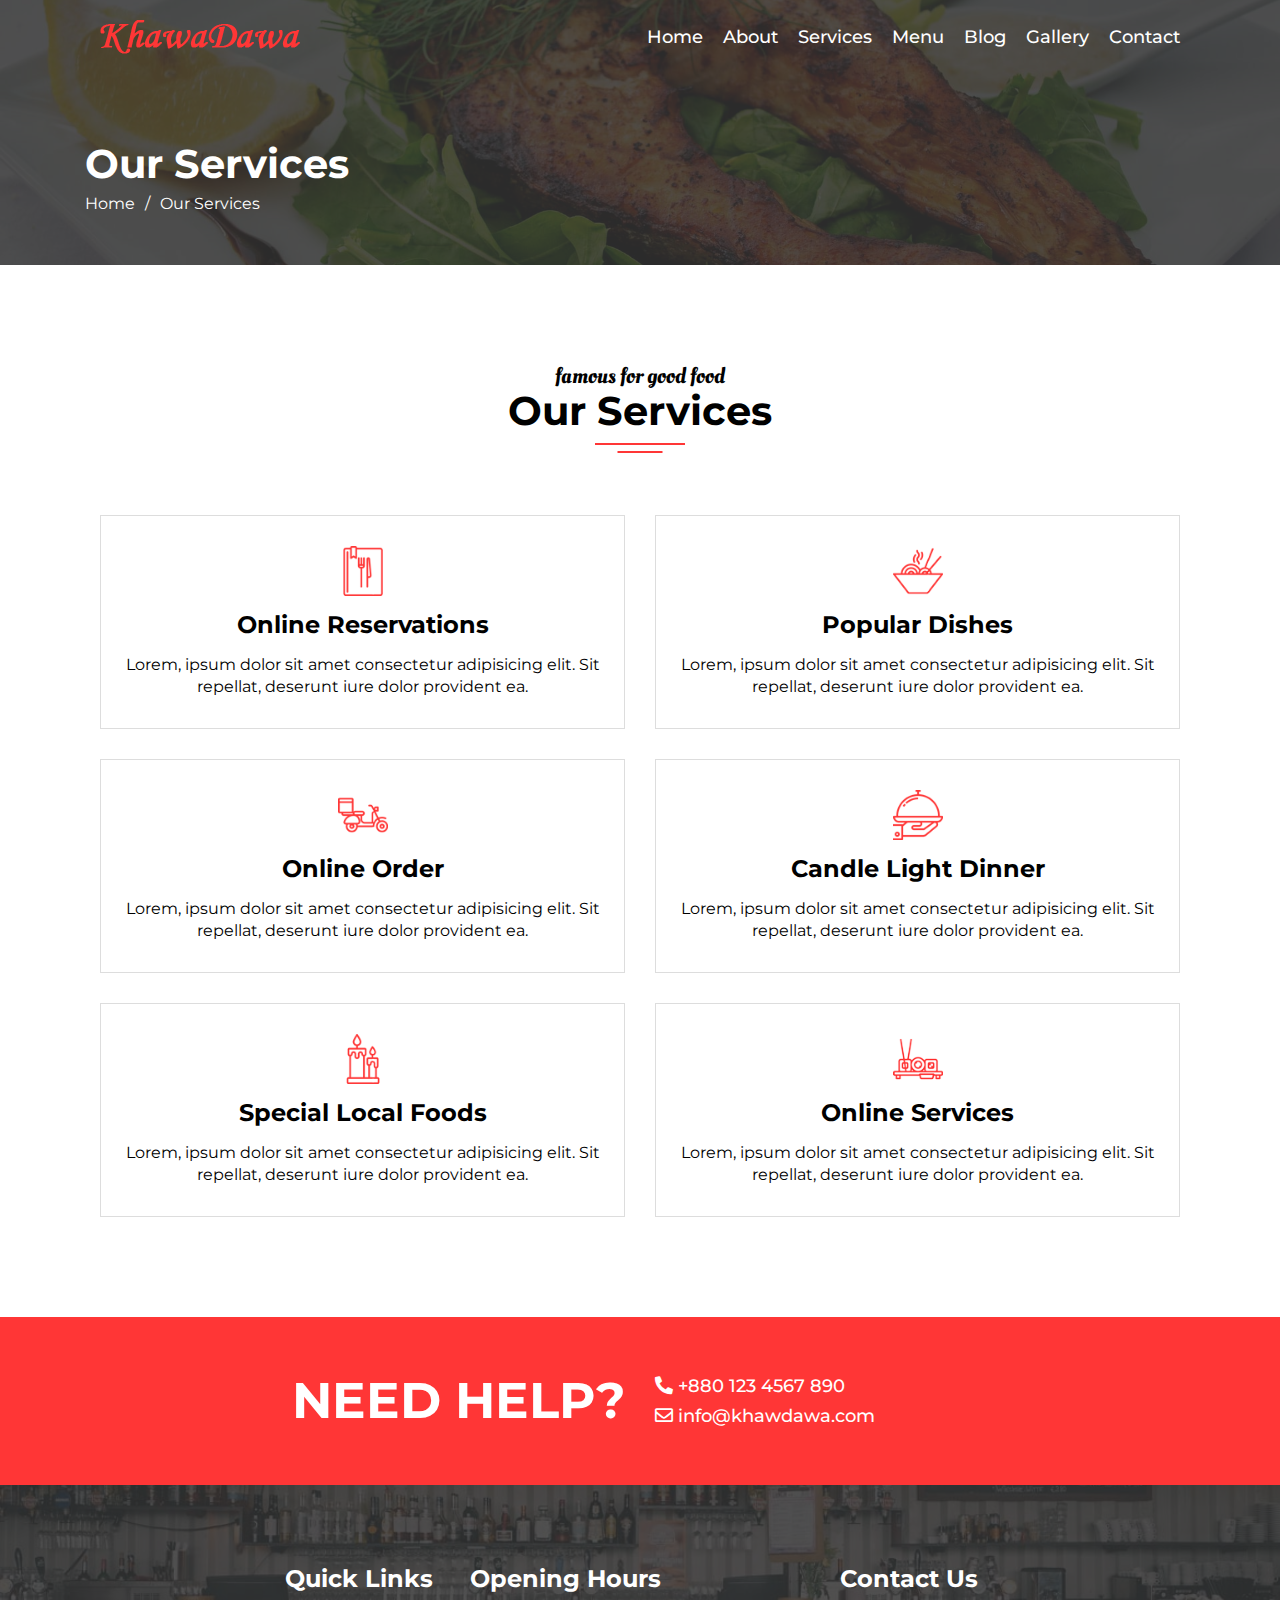
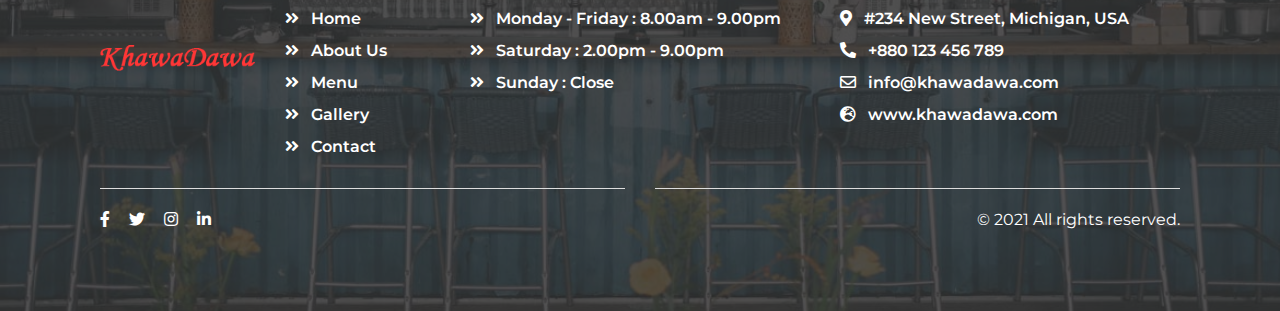
<file: services.html>
<!DOCTYPE html>
<html lang="en">
<head>
    <meta charset="UTF-8">
    <meta http-equiv="X-UA-Compatible" content="IE=edge">
    <meta name="viewport" content="width=device-width, initial-scale=1.0">
    <title>Our Services | Project Khawdawa</title>
    <!-- Font Awesome CSS -->
    <link rel="stylesheet" href="assets/css/plugins/font-awesome/css/all.min.css">
    <!-- Slick Slider CSS -->
    <link rel="stylesheet" href="assets/css/plugins/slick-slider/slick.css">
    <!-- Mobile Menu CSS -->
    <link rel="stylesheet" href="assets/css/plugins/slick-menu/slick-menu.css">
    <!-- Main CSS -->
    <link rel="stylesheet" href="assets/css/style.css">
</head>
<body>
   <!-- Header Area Start -->
   <header class="header-area">
    <div class="container">
        <div class="row align-center">
            <div class="col-md-3 col-sm-12">
                <div class="logo">
                    <a href="">
                        <img src="assets/img/logo.png" alt="">
                    </a>
                </div>
            </div>
            <div class="col-md-9 col-sm-12">
                <div class="menu" id="nav">
                    <ul class="d-flex justify-md-end justify-sm-center">
                        <li><a href="index.html">home</a></li>
                        <li><a href="about.html">about</a></li>
                        <li><a href="services.html">services</a></li>
                        <li><a href="menu.html">menu</a></li>
                        <li><a href="blog.html">blog</a></li>
                        <li><a href="gallery.html">gallery</a></li>
                        <li><a href="contact.html">contact</a></li>
                    </ul>
                </div>
            </div>
        </div>
    </div>
</header>
<!-- Header Area End -->

    <!-- Breadcumb Area Start Here -->
    <section class="breadcumb-area bg" style="background-image: url('assets/img/page-bg.jpg');">
        <div class="container">
            <div class="row">
                <div class="col-xxl-12">
                    <h4>our services</h4>
                    <ul>
                        <li><a href="">home</a></li>
                        <li>/</li>
                        <li>our services</li>
                    </ul>
                </div>
            </div>
        </div>
    </section>
    <!-- Breadcumb Areat End Here -->

    <!-- Services Area Start Here -->
    <section class="services-area pt-100 pb-70">
        <div class="container">
            <div class="row">
                <div class="col-sm-12 col">
                    <div class="section-title">
                        <span>Famous for good food</span>
                        <h4>our services</h4>
                    </div>
                </div>
            </div>
            <div class="row">
                <div class="col-xxl-4 col-md-6">
                    <div class="single-service">
                        <img src="assets/img/services/service-1.png" alt="">
                        <h4>Online Reservations</h4>
                        <p>Lorem, ipsum dolor sit amet consectetur adipisicing elit. Sit repellat, deserunt iure dolor provident ea.</p>
                    </div>
                </div>
                <div class="col-xxl-4 col-md-6">
                    <div class="single-service">
                        <img src="assets/img/services/service-2.png" alt="">
                        <h4>Popular Dishes</h4>
                        <p>Lorem, ipsum dolor sit amet consectetur adipisicing elit. Sit repellat, deserunt iure dolor provident ea.</p>
                    </div>
                </div>
                <div class="col-xxl-4 col-md-6">
                    <div class="single-service">
                        <img src="assets/img/services/service-3.png" alt="">
                        <h4>Online Order</h4>
                        <p>Lorem, ipsum dolor sit amet consectetur adipisicing elit. Sit repellat, deserunt iure dolor provident ea.</p>
                    </div>
                </div>
                <div class="col-xxl-4 col-md-6">
                    <div class="single-service">
                        <img src="assets/img/services/service-4.png" alt="">
                        <h4>Candle Light Dinner</h4>
                        <p>Lorem, ipsum dolor sit amet consectetur adipisicing elit. Sit repellat, deserunt iure dolor provident ea.</p>
                    </div>
                </div>
                <div class="col-xxl-4 col-md-6">
                    <div class="single-service">
                        <img src="assets/img/services/service-5.png" alt="">
                        <h4>Special Local Foods</h4>
                        <p>Lorem, ipsum dolor sit amet consectetur adipisicing elit. Sit repellat, deserunt iure dolor provident ea.</p>
                    </div>
                </div>
                <div class="col-xxl-4 col-md-6">
                    <div class="single-service">
                        <img src="assets/img/services/service-6.png" alt="">
                        <h4>Online Services</h4>
                        <p>Lorem, ipsum dolor sit amet consectetur adipisicing elit. Sit repellat, deserunt iure dolor provident ea.</p>
                    </div>
                </div>
            </div>
        </div>
    </section>
    <!-- Services Area End Here -->

    <!-- CTA Bottom Area Start Here -->
    <section class="cta-bottom-area">
        <div class="container">
            <div class="row align-center">
                <div class="col-md-6 col-sm-12 col">
                    <h2>need help?</h2>
                </div>
                <div class="col-md-6 col-sm-12 col">
                    <a href="tel:+880 123 4567 890"><i class="fas fa-phone-alt"></i> +880 123 4567 890</a>
                    <a href="mailto:info@khawdawa.com"><i class="far fa-envelope"></i> info@khawdawa.com</a>
                </div>
            </div>
        </div>
    </section>
    <!-- CTA Bottom Area End Here -->

     <!-- Footer Area Start Here -->
     <footer class="footer-area bg pt-80 pb-80" style="background-image: url('assets/img/footer_back.jpg');">
        <div class="container">
            <div class="row">
                <div class="col-xl-2 col-md-6 col-sm-12 col">
                    <div class="single-footer">
                        <img src="assets/img/logo.png" alt="">
                    </div>
                </div>
                <div class="col-xl-2 col-md-6 col-sm-12">
                    <div class="single-footer">
                        <h4>quick links</h4>
                        <ul>
                            <li><a href=""><i class="fas fa-angle-double-right"></i> home</a></li>
                            <li><a href=""><i class="fas fa-angle-double-right"></i> about us</a></li>
                            <li><a href=""><i class="fas fa-angle-double-right"></i> menu</a></li>
                            <li><a href=""><i class="fas fa-angle-double-right"></i> gallery</a></li>
                            <li><a href=""><i class="fas fa-angle-double-right"></i> contact</a></li>
                        </ul>
                    </div>
                </div>
                <div class="col-xl-4 col-md-6 col-sm-12 col">
                    <div class="single-footer">
                        <h4>opening hours</h4>
                        <ul>
                            <li><i class="fas fa-angle-double-right"></i> Monday - Friday : 8.00am - 9.00pm</li>
                            <li><i class="fas fa-angle-double-right"></i> Saturday : 2.00pm - 9.00pm</li>
                            <li><i class="fas fa-angle-double-right"></i> Sunday : Close</li>
                        </ul>
                    </div>
                </div>
                <div class="col-xl-4 col-md-6 col-sm-12 col">
                    <div class="single-footer">
                        <h4>contact us</h4>
                        <ul> 
                            <li><i class="fas fa-map-marker-alt"></i> #234 New Street, Michigan, USA</li>
                            <li><i class="fas fa-phone-alt"></i> +880 123 456 789</li>
                            <li><i class="far fa-envelope"></i> info@khawadawa.com</li>
                            <li><i class="fas fa-globe-europe"></i> www.khawadawa.com</li>
                        </ul>
                    </div>
                </div>
            </div>
            <div class="row">
                <div class="col-sm-6 col">
                    <div class="footer-social">
                        <a href=""><i class="fab fa-facebook-f"></i></a>
                        <a href=""><i class="fab fa-twitter"></i></a>
                        <a href=""><i class="fab fa-instagram"></i></a>
                        <a href=""><i class="fab fa-linkedin-in"></i></a>
                    </div>
                </div>
                <div class="col-sm-6 col">
                    <div class="footer-copy">
                        <p>&copy; 2021 All rights reserved.</p>
                    </div>
                </div>
            </div>
        </div>
    </footer>
    <!-- Footer Area End Here -->

    <!-- jQuery Library -->
    <script src="assets/js/jquery-1.12.min.js"></script>
    <!-- Slick Slider JS -->
    <script src="assets/js/slick.min.js"></script>
    <!-- Mobile Menu JS -->
    <script src="assets/js/slick-nav.min.js"></script>
    <!-- Main JS -->
    <script src="assets/js/main.js"></script>
</body>
</html>
</file>
<file: assets/css/style.css>
/* Common Color */
/* Theme Color */
@import url("https://fonts.googleapis.com/css2?family=Montserrat:wght@400;500;600;700;800;900&family=Oleo+Script&display=swap");
* {
  margin: 0;
  padding: 0;
  box-sizing: border-box;
}

img {
  vertical-align: middle;
  max-width: 100%;
}

ul {
  list-style: none;
}

a {
  text-decoration: none;
  transition: 0.3s;
  color: #333;
}

/* Padding & Margin CSS */
.pt-10 {
  padding-top: 10px;
}

.pb-10 {
  padding-bottom: 10px;
}

.mt-10 {
  margin-top: 10px;
}

.mb-10 {
  margin-bottom: 10px;
}

.pt-20 {
  padding-top: 20px;
}

.pb-20 {
  padding-bottom: 20px;
}

.mt-20 {
  margin-top: 20px;
}

.mb-20 {
  margin-bottom: 20px;
}

.pt-30 {
  padding-top: 30px;
}

.pb-30 {
  padding-bottom: 30px;
}

.mt-30 {
  margin-top: 30px;
}

.mb-30 {
  margin-bottom: 30px;
}

.pt-40 {
  padding-top: 40px;
}

.pb-40 {
  padding-bottom: 40px;
}

.mt-40 {
  margin-top: 40px;
}

.mb-40 {
  margin-bottom: 40px;
}

.pt-50 {
  padding-top: 50px;
}

.pb-50 {
  padding-bottom: 50px;
}

.mt-50 {
  margin-top: 50px;
}

.mb-50 {
  margin-bottom: 50px;
}

.pt-60 {
  padding-top: 60px;
}

.pb-60 {
  padding-bottom: 60px;
}

.mt-60 {
  margin-top: 60px;
}

.mb-60 {
  margin-bottom: 60px;
}

.pt-70 {
  padding-top: 70px;
}

.pb-70 {
  padding-bottom: 70px;
}

.mt-70 {
  margin-top: 70px;
}

.mb-70 {
  margin-bottom: 70px;
}

.pt-80 {
  padding-top: 80px;
}

.pb-80 {
  padding-bottom: 80px;
}

.mt-80 {
  margin-top: 80px;
}

.mb-80 {
  margin-bottom: 80px;
}

.pt-90 {
  padding-top: 90px;
}

.pb-90 {
  padding-bottom: 90px;
}

.mt-90 {
  margin-top: 90px;
}

.mb-90 {
  margin-bottom: 90px;
}

.pt-100 {
  padding-top: 100px;
}

.pb-100 {
  padding-bottom: 100px;
}

.mt-100 {
  margin-top: 100px;
}

.mb-100 {
  margin-bottom: 100px;
}

.pt-110 {
  padding-top: 110px;
}

.pb-110 {
  padding-bottom: 110px;
}

.mt-110 {
  margin-top: 110px;
}

.mb-110 {
  margin-bottom: 110px;
}

.pt-120 {
  padding-top: 120px;
}

.pb-120 {
  padding-bottom: 120px;
}

.mt-120 {
  margin-top: 120px;
}

.mb-120 {
  margin-bottom: 120px;
}

/* Background Image CSS */
.bg {
  background-position: center;
  background-size: cover;
  position: relative;
  z-index: 2;
}
.bg:before {
  position: absolute;
  content: "";
  width: 100%;
  height: 100%;
  left: 0;
  top: 0;
  background-color: #333;
  opacity: 0.85;
  z-index: -1;
}

/* Button CSS */
.btn {
  display: inline-block;
  padding: 10px 30px;
  color: #fff;
  border-radius: 3px;
  font-size: 20px;
  font-weight: 600;
  text-transform: capitalize;
}
.btn.btn-box {
  background-color: #ff3636;
  transition: 0.3s;
}
.btn.btn-box:hover {
  background-color: #333;
}

/* Flex CSS */
.d-flex {
  display: flex;
}

.d-inline-flex {
  display: inline-flex;
}

.justify-start {
  justify-content: start;
}

.justify-center {
  justify-content: center;
}

.justify-end {
  justify-content: end;
}

.justify-space-around {
  justify-content: space-around;
}

.justify-space-between {
  justify-content: space-between;
}

.justify-space-evenly {
  justify-content: space-evenly;
}

.align-start {
  align-items: start;
}

.align-center {
  align-items: center;
}

.align-end {
  align-items: end;
}

.align-space-around {
  align-items: space-around;
}

.align-space-between {
  align-items: space-between;
}

.align-space-evenly {
  align-items: space-evenly;
}

body {
  font-family: "Montserrat", sans-serif;
  font-size: 16px;
  line-height: 22px;
}

h1 {
  font-size: 40px;
  line-height: 48px;
}

h2 {
  font-size: 32px;
  line-height: 38px;
}

h3 {
  font-size: 28px;
  line-height: 34px;
}

h4 {
  font-size: 24px;
  line-height: 28px;
}

h5 {
  font-size: 20px;
  line-height: 24px;
}

h6 {
  font-size: 16px;
  line-height: 22px;
}

p {
  font-size: 16px;
  line-height: 22px;
}

/* Common Color */
/* Theme Color */
.container {
  width: 100%;
  padding: 0 30px;
  margin: 0 auto;
}
.container .row {
  display: flex;
  flex-wrap: wrap;
  margin: 0 -15px;
}

@media (max-width: 576px) {
  .container {
    width: 100%;
  }

  .col {
    width: 100%;
  }
}
@media (min-width: 576px) {
  .container {
    width: 540px;
  }

  .justify-sm-center {
    justify-content: center;
  }

  .col-sm-1 {
    width: 8.3333333333%;
    padding: 0 15px;
  }

  .col-sm-2 {
    width: 16.6666666667%;
    padding: 0 15px;
  }

  .col-sm-3 {
    width: 25%;
    padding: 0 15px;
  }

  .col-sm-4 {
    width: 33.3333333333%;
    padding: 0 15px;
  }

  .col-sm-5 {
    width: 41.6666666667%;
    padding: 0 15px;
  }

  .col-sm-6 {
    width: 50%;
    padding: 0 15px;
  }

  .col-sm-7 {
    width: 58.3333333333%;
    padding: 0 15px;
  }

  .col-sm-8 {
    width: 66.6666666667%;
    padding: 0 15px;
  }

  .col-sm-9 {
    width: 75%;
    padding: 0 15px;
  }

  .col-sm-10 {
    width: 83.3333333333%;
    padding: 0 15px;
  }

  .col-sm-11 {
    width: 91.6666666667%;
    padding: 0 15px;
  }

  .col-sm-12 {
    width: 100%;
    padding: 0 15px;
  }
}
@media (min-width: 768px) {
  .container {
    width: 740px;
  }

  .justify-md-end {
    justify-content: flex-end;
  }

  .col-md-1 {
    width: 8.3333333333%;
    padding: 0 15px;
  }

  .col-md-2 {
    width: 16.6666666667%;
    padding: 0 15px;
  }

  .col-md-3 {
    width: 25%;
    padding: 0 15px;
  }

  .col-md-4 {
    width: 33.3333333333%;
    padding: 0 15px;
  }

  .col-md-5 {
    width: 41.6666666667%;
    padding: 0 15px;
  }

  .col-md-6 {
    width: 50%;
    padding: 0 15px;
  }

  .col-md-7 {
    width: 58.3333333333%;
    padding: 0 15px;
  }

  .col-md-8 {
    width: 66.6666666667%;
    padding: 0 15px;
  }

  .col-md-9 {
    width: 75%;
    padding: 0 15px;
  }

  .col-md-10 {
    width: 83.3333333333%;
    padding: 0 15px;
  }

  .col-md-11 {
    width: 91.6666666667%;
    padding: 0 15px;
  }

  .col-md-12 {
    width: 100%;
    padding: 0 15px;
  }
}
@media (min-width: 992px) {
  .container {
    width: 960px;
  }

  .col-lg-1 {
    width: 8.3333333333%;
    padding: 0 15px;
  }

  .col-lg-2 {
    width: 16.6666666667%;
    padding: 0 15px;
  }

  .col-lg-3 {
    width: 25%;
    padding: 0 15px;
  }

  .col-lg-4 {
    width: 33.3333333333%;
    padding: 0 15px;
  }

  .col-lg-5 {
    width: 41.6666666667%;
    padding: 0 15px;
  }

  .col-lg-6 {
    width: 50%;
    padding: 0 15px;
  }

  .col-lg-7 {
    width: 58.3333333333%;
    padding: 0 15px;
  }

  .col-lg-8 {
    width: 66.6666666667%;
    padding: 0 15px;
  }

  .col-lg-9 {
    width: 75%;
    padding: 0 15px;
  }

  .col-lg-10 {
    width: 83.3333333333%;
    padding: 0 15px;
  }

  .col-lg-11 {
    width: 91.6666666667%;
    padding: 0 15px;
  }

  .col-lg-12 {
    width: 100%;
    padding: 0 15px;
  }
}
@media (min-width: 1200px) {
  .container {
    width: 1140px;
  }

  .col-xl-1 {
    width: 8.3333333333%;
    padding: 0 15px;
  }

  .col-xl-2 {
    width: 16.6666666667%;
    padding: 0 15px;
  }

  .col-xl-3 {
    width: 25%;
    padding: 0 15px;
  }

  .col-xl-4 {
    width: 33.3333333333%;
    padding: 0 15px;
  }

  .col-xl-5 {
    width: 41.6666666667%;
    padding: 0 15px;
  }

  .col-xl-6 {
    width: 50%;
    padding: 0 15px;
  }

  .col-xl-7 {
    width: 58.3333333333%;
    padding: 0 15px;
  }

  .col-xl-8 {
    width: 66.6666666667%;
    padding: 0 15px;
  }

  .col-xl-9 {
    width: 75%;
    padding: 0 15px;
  }

  .col-xl-10 {
    width: 83.3333333333%;
    padding: 0 15px;
  }

  .col-xl-11 {
    width: 91.6666666667%;
    padding: 0 15px;
  }

  .col-xl-12 {
    width: 100%;
    padding: 0 15px;
  }
}
@media (min-width: 1400px) {
  .container {
    width: 1320px;
  }

  .col-xxl-1 {
    width: 8.3333333333%;
    padding: 0 15px;
  }

  .col-xxl-2 {
    width: 16.6666666667%;
    padding: 0 15px;
  }

  .col-xxl-3 {
    width: 25%;
    padding: 0 15px;
  }

  .col-xxl-4 {
    width: 33.3333333333%;
    padding: 0 15px;
  }

  .col-xxl-5 {
    width: 41.6666666667%;
    padding: 0 15px;
  }

  .col-xxl-6 {
    width: 50%;
    padding: 0 15px;
  }

  .col-xxl-7 {
    width: 58.3333333333%;
    padding: 0 15px;
  }

  .col-xxl-8 {
    width: 66.6666666667%;
    padding: 0 15px;
  }

  .col-xxl-9 {
    width: 75%;
    padding: 0 15px;
  }

  .col-xxl-10 {
    width: 83.3333333333%;
    padding: 0 15px;
  }

  .col-xxl-11 {
    width: 91.6666666667%;
    padding: 0 15px;
  }

  .col-xxl-12 {
    width: 100%;
    padding: 0 15px;
  }
}
/* Responsive Mixin */
.section-title {
  text-align: center;
  margin-bottom: 70px;
}
.section-title span {
  display: block;
  font-family: "Oleo Script";
  text-transform: lowercase;
  font-size: 22px;
}
.section-title h4 {
  text-transform: capitalize;
  font-size: 40px;
  margin-top: 10px;
  display: inline-block;
  position: relative;
  padding-bottom: 20px;
}
.section-title h4:before, .section-title h4:after {
  position: absolute;
  content: "";
  background-color: #ff3636;
  transform: translateX(-50%);
  left: 50%;
  height: 2px;
}
.section-title h4:before {
  width: 90px;
  bottom: 0;
}
.section-title h4:after {
  width: 45px;
  bottom: -8px;
}

.title {
  margin-bottom: 25px;
}
.title h4 {
  text-transform: capitalize;
  position: relative;
  display: inline-block;
  padding-bottom: 15px;
}
.title h4:before {
  position: absolute;
  content: "";
  width: 60px;
  height: 2px;
  background-color: #ff3636;
  bottom: 0;
}
.title h4:after {
  position: absolute;
  content: "";
  width: 40px;
  height: 2px;
  background-color: #ff3636;
  bottom: -5px;
  left: 0;
}

.breadcumb-area {
  padding: 150px 0 50px;
}
@media (max-width: 576px) {
  .breadcumb-area {
    padding: 60px 0 30px;
  }
}
.breadcumb-area h4 {
  text-transform: capitalize;
  color: #fff;
  font-size: 40px;
}
.breadcumb-area ul {
  display: flex;
  margin-top: 15px;
}
.breadcumb-area ul li {
  color: #fff;
  text-transform: capitalize;
  margin-right: 10px;
}
.breadcumb-area ul li a {
  color: #fff;
  transition: 0.3s;
}
.breadcumb-area ul li a:hover {
  color: #ff3636;
}

.header-area {
  padding: 20px 0;
  position: absolute;
  left: 0;
  right: 0;
  top: 0;
  z-index: 99;
}
@media (max-width: 576px) {
  .header-area {
    position: inherit;
    padding: 0;
  }
}
@media (min-width: 576px) and (max-width: 768px) {
  .header-area {
    text-align: center;
  }
}
@media (max-width: 576px) {
  .header-area .logo {
    position: absolute;
    left: 10px;
    top: 10px;
  }
}
@media (max-width: 576px) {
  .header-area .menu {
    display: none;
  }
}
@media (min-width: 576px) and (max-width: 768px) {
  .header-area .menu ul {
    text-align: center;
    margin-top: 20px;
  }
}
.header-area .menu ul li a {
  display: block;
  margin-left: 20px;
  text-transform: capitalize;
  font-weight: 500;
  font-size: 18px;
  color: #fff;
}
@media (min-width: 768px) and (max-width: 992px) {
  .header-area .menu ul li a {
    font-size: 15px;
    margin-left: 15px;
  }
}
.header-area .menu ul li a:hover {
  color: #ff3636;
}

.slicknav_menu {
  display: none;
}
@media (max-width: 576px) {
  .slicknav_menu {
    display: block;
  }
}

.banner-area .slick-arrow {
  position: absolute;
  top: 50%;
  transform: translateY(-50%);
  background-color: #ff3636;
  border: 0;
  width: 50px;
  height: 50px;
  line-height: 55px;
  z-index: 2;
  transition: 0.3s;
  cursor: pointer;
}
.banner-area .slick-arrow button {
  background-color: #ff3636;
}
.banner-area .slick-arrow i {
  color: #fff;
  font-size: 24px;
}
.banner-area .slick-arrow.slick-prev {
  left: 50px;
}
.banner-area .slick-arrow.slick-next {
  right: 50px;
}
.banner-area .slick-arrow:hover {
  background-color: #333;
}
.banner-area .single-banner {
  position: relative;
  height: 100vh;
}
@media (max-width: 576px) {
  .banner-area .single-banner {
    height: auto;
    padding: 80px 0 30px;
  }
}
@media (min-width: 576px) and (max-width: 768px) {
  .banner-area .single-banner {
    height: auto;
    padding: 150px 0 50px;
  }
}
@media (min-width: 768px) and (max-width: 992px) {
  .banner-area .single-banner {
    height: 70vh;
  }
}
@media (min-width: 992px) and (max-width: 1200px) {
  .banner-area .single-banner {
    height: 50vh;
  }
}
.banner-area .single-banner .banner-content {
  height: 100vh;
  color: #fff;
  display: flex;
  flex-direction: column;
  align-items: center;
  justify-content: center;
}
@media (max-width: 576px) {
  .banner-area .single-banner .banner-content {
    height: auto;
  }
}
@media (min-width: 576px) and (max-width: 768px) {
  .banner-area .single-banner .banner-content {
    height: auto;
  }
}
@media (min-width: 768px) and (max-width: 992px) {
  .banner-area .single-banner .banner-content {
    height: 70vh;
  }
}
@media (min-width: 992px) and (max-width: 1200px) {
  .banner-area .single-banner .banner-content {
    height: 50vh;
  }
}
.banner-area .single-banner .banner-content h5 {
  font-size: 30px;
}
@media (max-width: 576px) {
  .banner-area .single-banner .banner-content h5 {
    font-size: 15px;
  }
}
@media (min-width: 576px) and (max-width: 768px) {
  .banner-area .single-banner .banner-content h5 {
    font-size: 20px;
  }
}
.banner-area .single-banner .banner-content h2 {
  font-size: 60px;
  margin: 30px 0;
  text-transform: capitalize;
  font-weight: 800;
  text-align: center;
  line-height: 70px;
}
@media (max-width: 576px) {
  .banner-area .single-banner .banner-content h2 {
    font-size: 30px;
    margin: 10px 0;
    line-height: 35px;
  }
}
@media (min-width: 576px) and (max-width: 768px) {
  .banner-area .single-banner .banner-content h2 {
    font-size: 40px;
    margin: 10px 0;
  }
}
.banner-area .single-banner .banner-content .banner-btn a {
  margin: 30px 10px 0;
}
@media (max-width: 576px) {
  .banner-area .single-banner .banner-content .banner-btn a {
    padding: 5px 15px;
    font-size: 18px;
    margin: 20px 0 0;
  }
}
@media (min-width: 576px) and (max-width: 768px) {
  .banner-area .single-banner .banner-content .banner-btn a {
    margin: 10px 0;
  }
}

.about-area .about-content p {
  margin-bottom: 30px;
}
.about-area .about-gallery {
  position: relative;
}
@media (max-width: 576px) {
  .about-area .about-gallery {
    margin-top: 20px;
  }
}
@media (min-width: 576px) and (max-width: 768px) {
  .about-area .about-gallery {
    margin-top: 30px;
  }
}
@media (min-width: 768px) and (max-width: 992px) {
  .about-area .about-gallery {
    margin-top: 40px;
  }
}
@media (min-width: 992px) and (max-width: 1200px) {
  .about-area .about-gallery {
    margin-top: 60px;
  }
}
.about-area .about-gallery img {
  border: 1px solid #ddd;
}
.about-area .about-gallery img:nth-child(1) {
  max-width: 450px;
}
@media (max-width: 576px) {
  .about-area .about-gallery img:nth-child(1) {
    width: 100%;
  }
}
@media (min-width: 768px) and (max-width: 992px) {
  .about-area .about-gallery img:nth-child(1) {
    width: 100%;
  }
}
.about-area .about-gallery img:nth-child(2) {
  position: absolute;
  right: 80px;
  bottom: -80px;
  max-width: 370px;
}
@media (max-width: 576px) {
  .about-area .about-gallery img:nth-child(2) {
    width: 100%;
    position: inherit;
    margin-top: 20px;
    right: 0;
    bottom: 0;
  }
}
@media (min-width: 768px) and (max-width: 992px) {
  .about-area .about-gallery img:nth-child(2) {
    right: -230px;
    bottom: -60px;
  }
}
@media (min-width: 1200px) and (max-width: 1400px) {
  .about-area .about-gallery img:nth-child(2) {
    right: 0;
  }
}
.about-area .about-page-img img {
  border: 1px solid #ddd;
  padding: 3px;
  width: 100%;
  margin-bottom: 60px;
}
.about-area .about-page-content p {
  margin-bottom: 20px;
}

.menu-area {
  background-color: #f2f2f2;
  border-top: 1px solid #ddd;
  border-bottom: 1px solid #ddd;
}
.menu-area .single-menu {
  background-color: #fff;
  padding: 20px;
  border: 1px solid #ddd;
  margin-bottom: 30px;
  display: flex;
}
@media (max-width: 576px) {
  .menu-area .single-menu {
    display: inherit;
    text-align: center;
  }
}
@media (min-width: 992px) and (max-width: 1200px) {
  .menu-area .single-menu {
    display: inherit;
    text-align: center;
  }
}
.menu-area .single-menu:hover img {
  border-radius: 50%;
}
.menu-area .single-menu img {
  max-width: 110px;
  margin-right: 20px;
  transition: 0.3s;
}
.menu-area .single-menu h4 {
  font-size: 22px;
  border-bottom: 1px dashed #ddd;
  padding-bottom: 10px;
  margin-bottom: 10px;
}
@media (max-width: 576px) {
  .menu-area .single-menu h4 {
    margin-top: 5px;
  }
}
@media (min-width: 992px) and (max-width: 1200px) {
  .menu-area .single-menu h4 {
    margin-top: 10px;
  }
}
.menu-area .single-menu h4 span {
  float: right;
  color: #ff3636;
  font-style: italic;
}
@media (min-width: 992px) and (max-width: 1200px) {
  .menu-area .single-menu h4 span {
    float: none;
    margin-left: 10px;
  }
}

.cta-top-area {
  color: #fff;
}
.cta-top-area .section-title {
  margin-bottom: 0;
}
.cta-top-area .section-title h4 {
  font-size: 55px;
  margin-top: 20px;
  padding-bottom: 25px;
}
@media (max-width: 576px) {
  .cta-top-area .section-title h4 {
    font-size: 20px;
    margin-top: 10ox;
    padding-bottom: 10px;
  }
}
@media (min-width: 576px) and (max-width: 768px) {
  .cta-top-area .section-title h4 {
    line-height: 55px;
  }
}
@media (min-width: 768px) and (max-width: 992px) {
  .cta-top-area .section-title h4 {
    font-size: 45px;
  }
}
@media (min-width: 992px) and (max-width: 1200px) {
  .cta-top-area .section-title h4 {
    font-size: 35px;
  }
}
.cta-top-area .section-title h4 span {
  display: inline-block;
  text-transform: uppercase;
  color: #ff3636;
  font-size: 50px;
  font-weight: 900;
}
@media (max-width: 576px) {
  .cta-top-area .section-title h4 span {
    font-size: 20px;
  }
}
@media (min-width: 768px) and (max-width: 992px) {
  .cta-top-area .section-title h4 span {
    font-size: 45px;
  }
}
@media (min-width: 992px) and (max-width: 1200px) {
  .cta-top-area .section-title h4 span {
    font-size: 35px;
  }
}

.services-area .single-service {
  text-align: center;
  margin-bottom: 30px;
  border: 1px solid #ddd;
  padding: 30px 20px;
  position: relative;
}
.services-area .single-service:hover h4:before, .services-area .single-service:hover h4:after {
  width: 100%;
}
.services-area .single-service img {
  width: 50px;
}
.services-area .single-service h4 {
  margin: 15px 0;
}
.services-area .single-service h4:before, .services-area .single-service h4:after {
  position: absolute;
  content: "";
  width: 0;
  height: 5px;
  background-color: #ff3636;
  transition: 0.3s;
}
.services-area .single-service h4:before {
  left: 0;
  top: -3px;
}
.services-area .single-service h4:after {
  right: 0;
  bottom: -3px;
}

.team-area {
  background-color: #f2f2f2;
}
.team-area .single-team {
  position: relative;
  overflow: hidden;
}
@media (max-width: 576px) {
  .team-area .single-team {
    margin-top: 20px;
  }
}
@media (min-width: 576px) and (max-width: 768px) {
  .team-area .single-team {
    margin-top: 30px;
  }
}
.team-area .single-team:hover .team-content {
  bottom: 0;
}
.team-area .single-team img {
  width: 100%;
  border: 1px solid #ddd;
  padding: 3px;
}
.team-area .single-team .team-content {
  background-color: #333;
  position: absolute;
  bottom: -96px;
  left: 0;
  width: 100%;
  padding: 20px 0;
  text-align: center;
  color: #fff;
  transition: 0.3s;
}
.team-area .single-team .team-content h4 {
  text-transform: capitalize;
  font-size: 22px;
}
.team-area .single-team .team-content h4 span {
  display: block;
  font-size: 16px;
  text-transform: lowercase;
  font-weight: 400;
}

.testimonials-area {
  color: #fff;
}
.testimonials-area .testimonials .slick-dots {
  position: absolute;
  left: 50%;
  transform: translateX(-50%);
  margin-top: 50px;
}
.testimonials-area .testimonials .slick-dots li {
  display: inline-block;
  margin: 0 5px;
}
.testimonials-area .testimonials .slick-dots li.slick-active button {
  background-color: #ff3636;
}
.testimonials-area .testimonials .slick-dots li button {
  text-indent: -9999px;
  width: 20px;
  height: 20px;
  border-radius: 50%;
  border: 0;
}
.testimonials-area .testimonials .single-testimonials {
  text-align: center;
  padding: 0 25px;
}
.testimonials-area .testimonials .single-testimonials img {
  max-width: 90px;
  border-radius: 50%;
  margin: 0 auto;
  border: 1px dashed #ddd;
  padding: 3px;
}
.testimonials-area .testimonials .single-testimonials p {
  margin: 20px 0;
}
.testimonials-area .testimonials .single-testimonials h4 {
  text-transform: capitalize;
}
.testimonials-area .testimonials .single-testimonials span {
  font-weight: normal;
  font-size: 16px;
  display: block;
}

.special-menu-area {
  background-color: #f2f2f2;
}
.special-menu-area .single-special-menu {
  position: relative;
  border: 1px solid #ddd;
  background-color: #fff;
}
@media (max-width: 576px) {
  .special-menu-area .single-special-menu {
    margin-top: 20px;
  }
}
@media (min-width: 576px) and (max-width: 768px) {
  .special-menu-area .single-special-menu {
    margin-top: 30px;
  }
}
@media (min-width: 768px) and (max-width: 992px) {
  .special-menu-area .single-special-menu {
    margin-top: 30px;
  }
}
.special-menu-area .single-special-menu img {
  width: 100%;
}
.special-menu-area .single-special-menu p {
  background-color: #ff3636;
  position: absolute;
  left: 0;
  top: 0;
  color: #fff;
  text-transform: uppercase;
  font-weight: 600;
  padding: 10px 30px;
  font-size: 20px;
}
.special-menu-area .single-special-menu .special-menu-content {
  padding: 20px;
}
.special-menu-area .single-special-menu .special-menu-content ul li {
  margin-bottom: 5px;
  padding-bottom: 5px;
  font-size: 16px;
  font-weight: 600;
}
.special-menu-area .single-special-menu .special-menu-content ul li span {
  float: right;
  color: #ff3636;
  font-style: italic;
}
.special-menu-area .single-special-menu .special-menu-content ul li:last-child {
  border-top: 1px dashed #333;
  padding-top: 15px;
  margin-bottom: 0;
  padding-bottom: 0;
}

.cta-bottom-area {
  padding: 50px 0;
  background-color: #ff3636;
  color: #fff;
}
.cta-bottom-area h2 {
  text-align: right;
  text-transform: uppercase;
  font-size: 50px;
  font-weight: 700;
}
@media (max-width: 576px) {
  .cta-bottom-area h2 {
    text-align: center;
    margin-bottom: 15px;
  }
}
@media (min-width: 576px) and (max-width: 768px) {
  .cta-bottom-area h2 {
    text-align: center;
    margin-bottom: 25px;
  }
}
@media (min-width: 768px) and (max-width: 992px) {
  .cta-bottom-area h2 {
    font-size: 45px;
  }
}
.cta-bottom-area a {
  display: block;
  color: #fff;
  font-size: 18px;
  margin: 8px 0;
  font-weight: 500;
}
@media (max-width: 576px) {
  .cta-bottom-area a {
    text-align: center;
  }
}
@media (min-width: 576px) and (max-width: 768px) {
  .cta-bottom-area a {
    text-align: center;
  }
}

.blog-area {
  background-color: #f2f2f2;
}
.blog-area.page-blog .single-blog {
  margin-bottom: 30px;
}
.blog-area .single-blog {
  background-color: #fff;
}
@media (max-width: 576px) {
  .blog-area .single-blog {
    margin-top: 20px;
  }
}
@media (min-width: 576px) and (max-width: 768px) {
  .blog-area .single-blog {
    margin-top: 30px;
  }
}
@media (min-width: 768px) and (max-width: 992px) {
  .blog-area .single-blog {
    margin-top: 30px;
  }
}
.blog-area .single-blog h4 {
  padding: 20px;
  text-transform: capitalize;
}
.blog-area .single-blog p {
  padding: 0 20px;
  line-height: 24px;
}
.blog-area .single-blog img {
  width: 100%;
}
.blog-area .single-blog a {
  padding: 10px 20px;
  display: block;
  text-transform: capitalize;
  font-weight: 500;
  font-style: italic;
  transition: 0.3s;
}
.blog-area .single-blog a:hover {
  color: #ff3636;
}
.blog-area .single-blog .blog-meta {
  display: flex;
  justify-content: space-evenly;
  border-bottom: 1px dashed #333;
}
.blog-area .single-blog .blog-meta a {
  display: block;
  padding: 12px 0;
  text-transform: capitalize;
  font-weight: 600;
  transition: 0.3s;
}
.blog-area .single-blog .blog-meta a:hover {
  color: #ff3636;
}

@media (max-width: 576px) {
  .footer-area .single-footer {
    margin-top: 10px;
  }
}
@media (min-width: 576px) and (max-width: 768px) {
  .footer-area .single-footer {
    margin-top: 20px;
  }
}
@media (min-width: 768px) and (max-width: 992px) {
  .footer-area .single-footer {
    margin-top: 30px;
  }
}
@media (min-width: 992px) and (max-width: 1200px) {
  .footer-area .single-footer {
    margin-top: 30px;
  }
}
.footer-area .single-footer img {
  margin-top: 80px;
}
@media (max-width: 576px) {
  .footer-area .single-footer img {
    max-width: 200px;
    display: block;
    margin: 0 auto;
  }
}
@media (min-width: 576px) and (max-width: 768px) {
  .footer-area .single-footer img {
    max-width: 200px;
    display: block;
    margin: 0 auto;
  }
}
.footer-area .single-footer h4 {
  text-transform: capitalize;
  color: #fff;
  margin-bottom: 15px;
}
.footer-area .single-footer ul li {
  margin-bottom: 5px;
  padding-bottom: 5px;
  color: #fff;
  font-weight: 600;
}
.footer-area .single-footer ul li i {
  margin-right: 8px;
}
.footer-area .single-footer ul li a {
  color: #fff;
  text-transform: capitalize;
  transition: 0.3s;
  font-weight: 600;
}
.footer-area .single-footer ul li a:hover {
  color: #ff3636;
}
.footer-area .footer-social {
  border-top: 1px solid #ddd;
  margin-top: 20px;
  padding-top: 20px;
}
@media (max-width: 576px) {
  .footer-area .footer-social {
    text-align: center;
  }
}
.footer-area .footer-social a {
  color: #fff;
  margin-right: 15px;
  transition: 0.3s;
}
.footer-area .footer-social a:hover {
  color: #ff3636;
}
.footer-area .footer-copy {
  text-align: right;
  border-top: 1px solid #ddd;
  margin-top: 20px;
  padding-top: 20px;
  color: #fff;
}
@media (max-width: 576px) {
  .footer-area .footer-copy {
    text-align: center;
  }
}

.gallery-area .single-gallery {
  position: relative;
  overflow: hidden;
  margin-bottom: 30px;
}
.gallery-area .single-gallery:hover:before, .gallery-area .single-gallery:hover:after {
  width: 50%;
}
.gallery-area .single-gallery img {
  width: 100%;
}
.gallery-area .single-gallery:before {
  position: absolute;
  content: "";
  width: 0;
  height: 100%;
  background-color: #333;
  left: 0;
  top: 0;
  transition: 0.3s;
}
.gallery-area .single-gallery:after {
  position: absolute;
  content: "";
  width: 0;
  height: 100%;
  background-color: #333;
  right: 0;
  top: 0;
  transition: 0.3s;
}

.contact-area .contact-form input,
.contact-area .contact-form textarea {
  width: 100%;
  border: 1px solid #ddd;
  padding: 10px;
  margin-bottom: 15px;
}
.contact-area .contact-form input[type=submit] {
  background-color: tomato;
  border: 0;
  text-transform: uppercase;
  color: #fff;
  font-size: 20px;
  font-weight: 700;
  cursor: pointer;
  transition: 0.3s;
}
.contact-area .contact-form input[type=submit]:hover {
  background-color: #333;
}
.contact-area .contact-address {
  display: flex;
  align-items: center;
  margin-bottom: 19px;
}
.contact-area .contact-address i {
  border: 1px solid tomato;
  width: 40px;
  height: 40px;
  text-align: center;
  line-height: 40px;
  color: tomato;
  margin-right: 15px;
}
.contact-area .contact-address h4 {
  text-transform: capitalize;
  font-size: 20px;
  margin-bottom: 5px;
}
.contact-area .contact-address h4 span {
  display: block;
  text-transform: lowercase;
  font-size: 16px;
  font-weight: 500;
  font-style: italic;
}
.contact-area iframe {
  width: 100%;
  border: 0;
  vertical-align: middle;
  height: 300px;
  margin-top: 40px;
  border-top: 1px solid #ddd;
}/*# sourceMappingURL=style.css.map */
</file>
